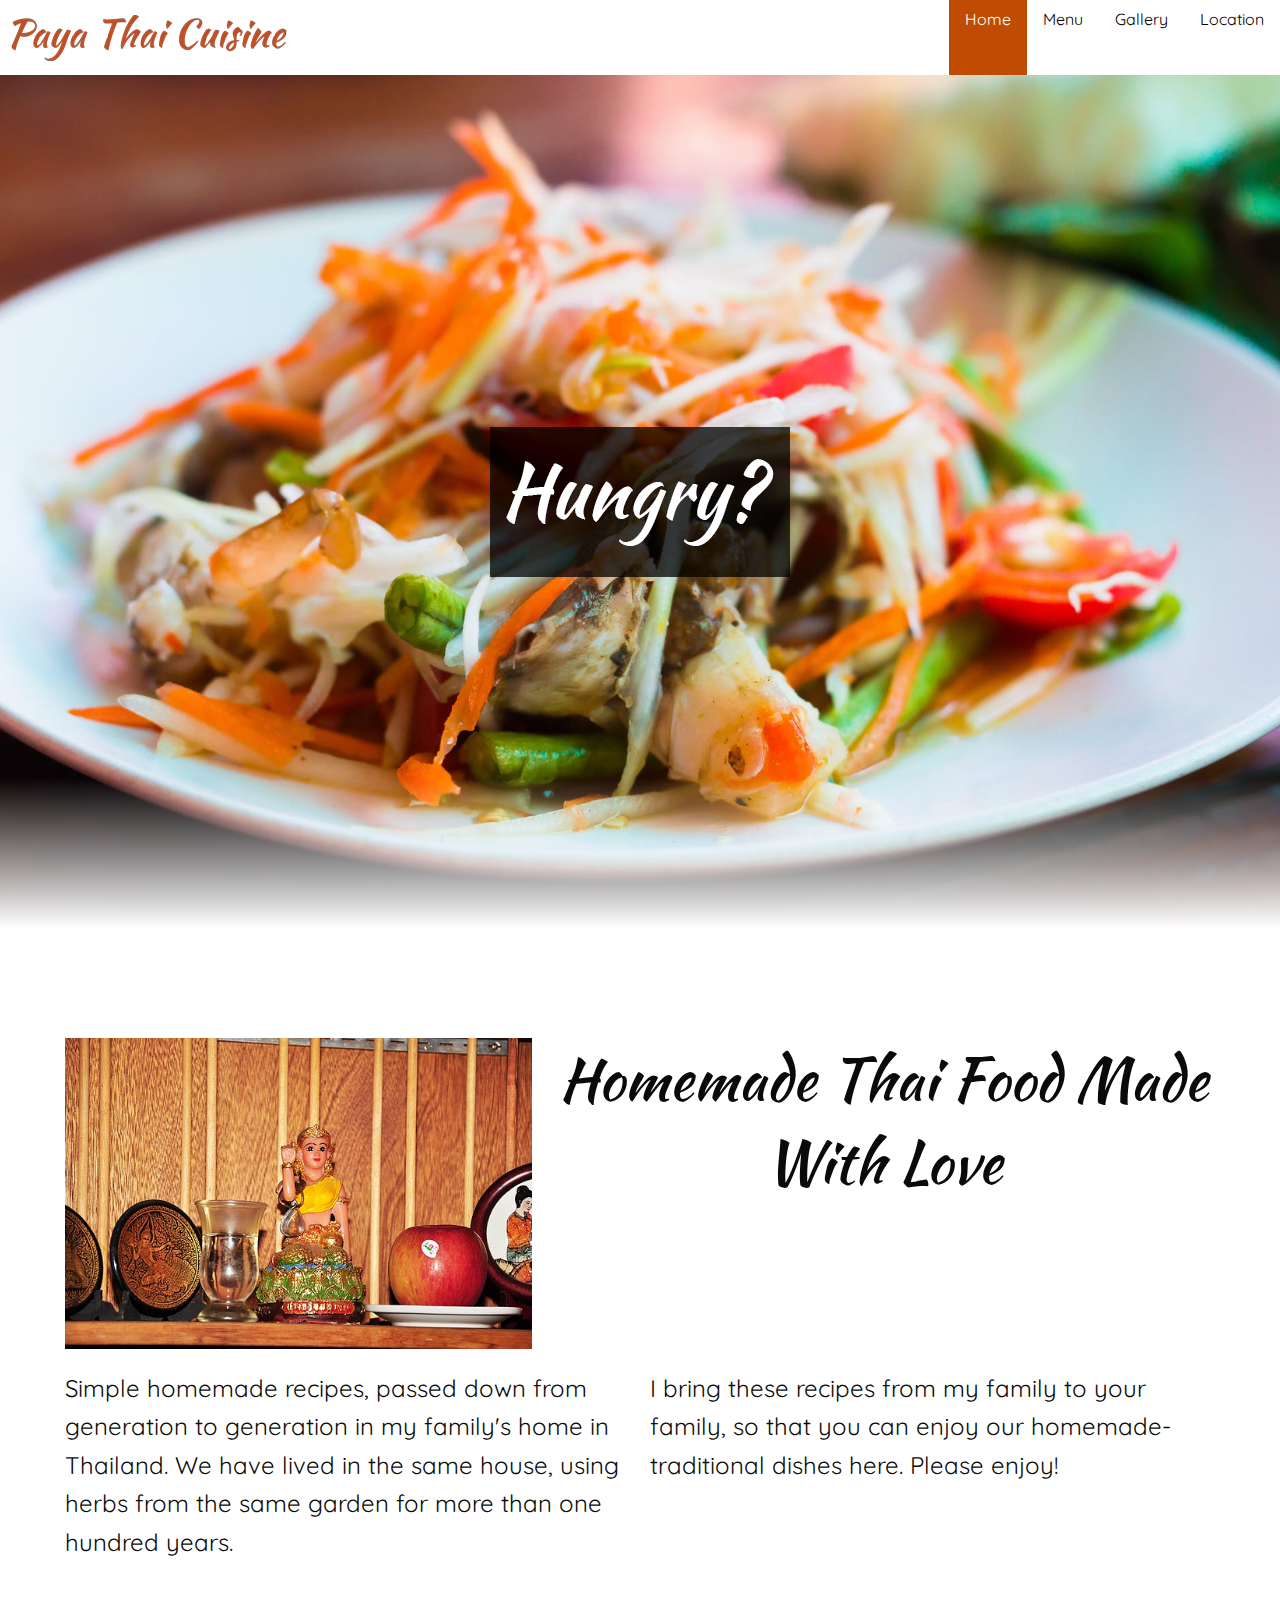
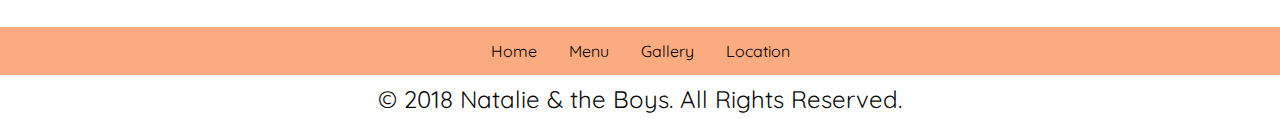
<file: index.html>
<!doctype html>
<html class="no-js" lang="en" dir="ltr">
  <head>
    <meta charset="utf-8">
    <meta http-equiv="x-ua-compatible" content="ie=edge">
    <meta name="viewport" content="width=device-width, initial-scale=1.0">
    <meta name="author" content="Natalie"> <!-- add author name -->
    <link rel="SHORTCUT ICON" href="img/16x16.png"> <!-- add icon -->
    <title>Paya Thai Cuisine</title> <!-- add title -->
    <link rel="stylesheet" href="css/foundation.css">
    <link rel="stylesheet" href="css/app.css">
  </head>

<body id="mainpage"> <!-- Add id for page here-->
  <!-- Start the header section of each page here -->

  <!-- NAV AND HEADER -->
  <header class="grid-x">
    <div class="cell large-6 medium-6 small-12 auto">
      <!-- <img src="img/payathai.png" alt="Paya Thai Logo"> -->
      <img src="img/payaaa2.png" alt="Paya Thai Logo"> <!-- PLACEHOLDER FOR LOGO -->
    </div>
    <nav class="cell large-6 menu align-right">
      <ul class="menu">
        <li class="auto"><a href="index.html" class="current">Home</a></li>
        <li class="auto"><a href="menu.html">Menu</a></li>
        <li class="auto"><a href="gallery.html">Gallery</a></li>
        <li class="auto"><a href="location.html">Location</a></li>
      </ul>
    </nav>
  </header>

  <!-- <header class="grid-x">
    <div class="cell large-12">
    <img src="img/payathai.png" alt="Paya Thai Logo">
  </div>
  </header>

  <section class="grid-x">
    <nav class="cell large-12 menu align-right menu-padding">
      <ul class="menu">
        <li><a href="index.html" class="current">Home</a></li>
        <li><a href="menu.html">Menu</a></li>
        <li><a href="gallery.html">Gallery</a></li>
        <li><a href="location.html">Location</a></li>
      </ul>
    </nav>

  </section> -->


  <!-- Start the content section of each page here -->

<!-- MAIN IMAGE AND TEXT -->
<article class="grid-x">
  <section class="cell container">
    <div class="gradient">
      <!-- <img class="border fluid" src="img/main.jpeg" alt="main food image" > -->

      <img data-interchange="[img/main-small.jpg, small],
                                          [img/main.jpeg, medium],
                                          [img/main.jpeg, large]">

    </div>

      <div class="cell small-12 medium-4 large-3">
        <img src="img/hungry.png" id="hungry" class="centered" alt="Hungry?"
         onmouseover="this.src='img/covered.png'">
        <!-- onmouseout="this.src='img/hungry.png'" -->
      </div>
    </section>
    </article>

<!-- INFO AND H2 -->
<div class="grid-container">
  <section class="grid-x marg">
    <div class="cell large-5 medium-5 small-12 pad">
      <img src="img/placeholder.jpg" alt="a statue">
    </div>

    <div class="cell large-7 medium-7 small-12 pad align-center">
      <h2>Homemade Thai Food Made With Love</h2>
    </div>
  </section>

  <section class="grid-x margbottom">
    <div class="cell large-6 medium-6 small-12 pad">
      <p>Simple homemade recipes, passed down from generation to generation in my family's home in Thailand. We have lived in the same house, using herbs from the same garden for more than one hundred years.</p>
    </div>
    <div class="cell large-6 medium-6 small-12 pad">
      <p>I bring these recipes from my family to your family, so that you can enjoy our homemade-traditional dishes here.
      Please enjoy!</p>
    </div>
  </section>
</div>

<!-- Start the footer section of each page here -->

<footer>
  <nav class="cell footercontainer large-12">
    <ul class="menu align-center menu-padding">
      <li><a href="index.html">Home</a></li>
      <li><a href="menu.html">Menu</a></li>
      <li><a href="gallery.html">Gallery</a></li>
      <li><a href="location.html">Location</a></li>
    </ul>
  </nav>
  <p class="menu align-center">&copy; 2018 Natalie & the Boys.  All Rights Reserved.</p>
</footer>

    <script src="js/vendor/jquery.js"></script>
    <script src="js/vendor/what-input.js"></script>
    <script src="js/vendor/foundation.js"></script>
    <script src="js/app.js"></script>
  </body>
</html>
</file>
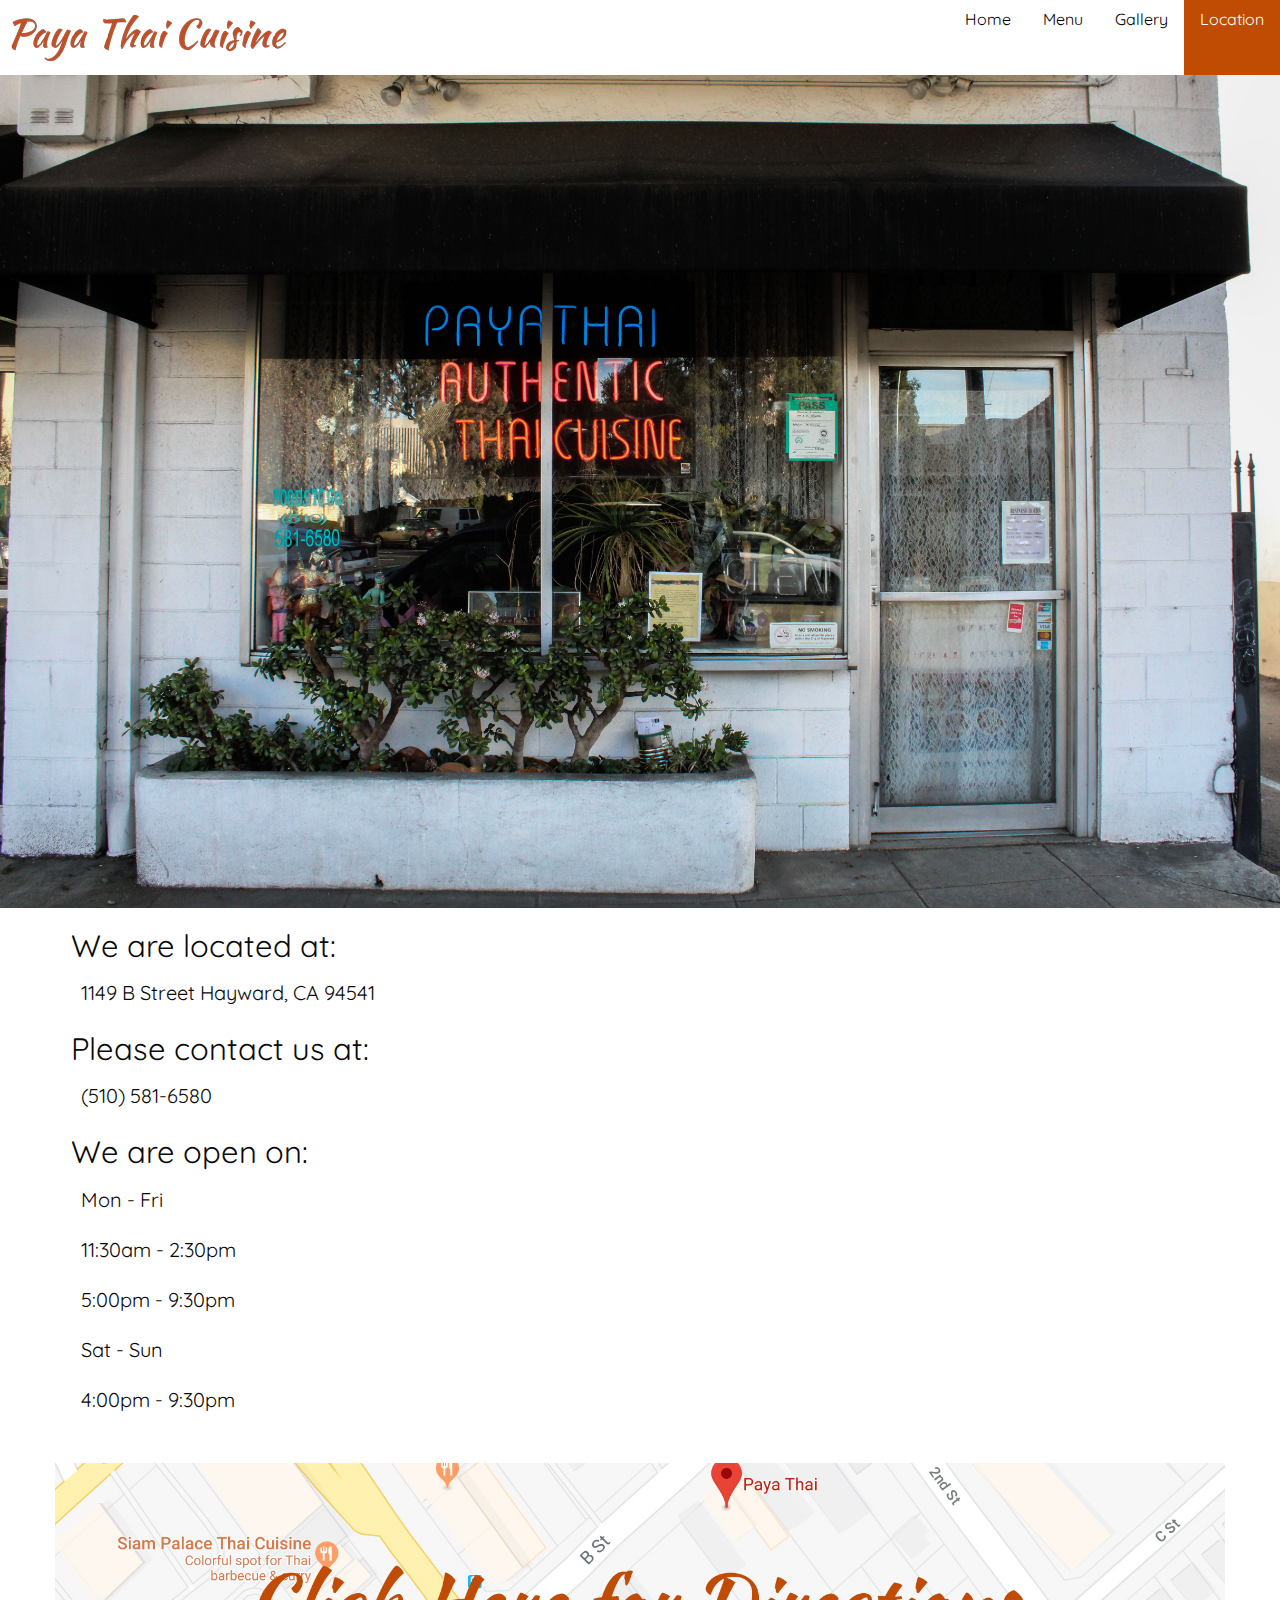
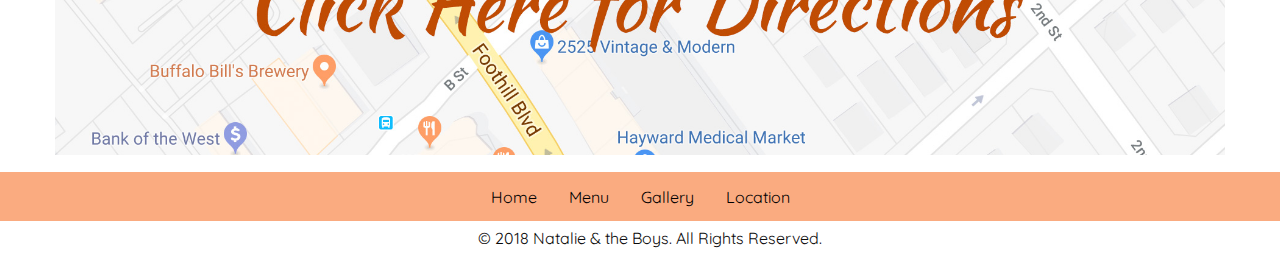
<file: location.html>
<!doctype html>
<html class="no-js" lang="en" dir="ltr">
  <head>
    <meta charset="utf-8">
    <meta http-equiv="x-ua-compatible" content="ie=edge">
    <meta name="viewport" content="width=device-width, initial-scale=1.0">
    <meta name="author" content="phillip"> <!-- add author name -->
    <link rel="SHORTCUT ICON" href="img/16x16.png"> <!-- add icon -->
    <title>Paya Thai Cuisine</title> <!-- add title -->
    <link rel="stylesheet" href="css/foundation.css">
    <link rel="stylesheet" href="css/app.css">
    <!-- <link rel="stylesheet" href="css/location.css"> -->


  </head>

  <body id="location"> <!-- Add id for page here-->
    <!-- Start the header section of each page here -->

    <header class="grid-x">
      <div class="cell large-6 medium-6 small-12 auto">
        <img src="img/payaaa2.png" alt="Paya Thai Logo">
      </div>
      <nav class="cell large-6 menu align-right">
        <ul class="menu">
          <li><a href="index.html">Home</a></li>
          <li><a href="menu.html">Menu</a></li>
          <li><a href="gallery.html">Gallery</a></li>
          <li><a href="location.html" class="current">Location</a></li>
        </ul>
      </nav>
    </header>


          <div class="cell medium-8 large-6" >
            <img src="img/payathail2.jpg" class="full" alt="picture of restaurant">
          </div>
      <div class="grid-container">
        <div class="grid-x grid-padding-x grid-padding-y">
          <div class="cell medium-6 large-4">
            <!-- <img src="https://placeimg.com/300/300/nature"> -->

              <h3>We are located at:</h3>
              <p>
              1149 B Street
              Hayward, CA 94541</p>
              <h3>Please contact us at:</h3>
              <p>(510) 581-6580</p>
              <h3>We are open on:</h3>
              <p>Mon - Fri</p>
              <p>11:30am -  2:30pm</p>
              <p>5:00pm -  9:30pm</p>
              <p>Sat - Sun</p>
              <p>4:00pm -  9:30pm</p>

          </div>
          <div class="cell medium-12 align-center large-12">
              <a href="https://www.google.com/maps/place/Paya+Thai/@37.6743315,-122.081946,17z/data=!4m5!3m4!1s0x808f93d9db49f0c9:0x5a6ad1d24eca75a6!8m2!3d37.6745938!4d-122.0798577"><img src="img/location-large2.png" alt="location of payathai"></a>
              <!-- <p class="hook">Test</p> -->
              <!-- <div class="catch cell">
                <div id="directions" class="centered">Directions. <br> Click Here. </div>
              </div> -->
          </div>
        </div>
      </div>
      <!-- Footer starts here -->
      <footer>
        <nav class="cell footercontainer large-12">
          <ul class="menu align-center menu-padding">
            <li><a href="index.html">Home</a></li>
            <li><a href="menu.html">Menu</a></li>
            <li><a href="gallery.html">Gallery</a></li>
            <li><a href="location.html">Location</a></li>
          </ul>
        </nav>
        <h4 class="cell align-center">&copy; 2018 Natalie & the Boys.  All Rights Reserved.</h4>
      </footer>
      <!-- <footer>
        <footer class="grid-x grid-padding-x grid-margin-x">
          <p class="cell">&copy; 2018 by Natalie & the Boys.  All Rights Reserved.</p>
        </footer>
      </footer> -->
      <!-- Footer ends here -->
    <script src="js/vendor/jquery.js"></script>
    <script src="js/vendor/what-input.js"></script>
    <script src="js/vendor/foundation.js"></script>
    <script src="js/app.js"></script>
  </body>
</html>
</file>
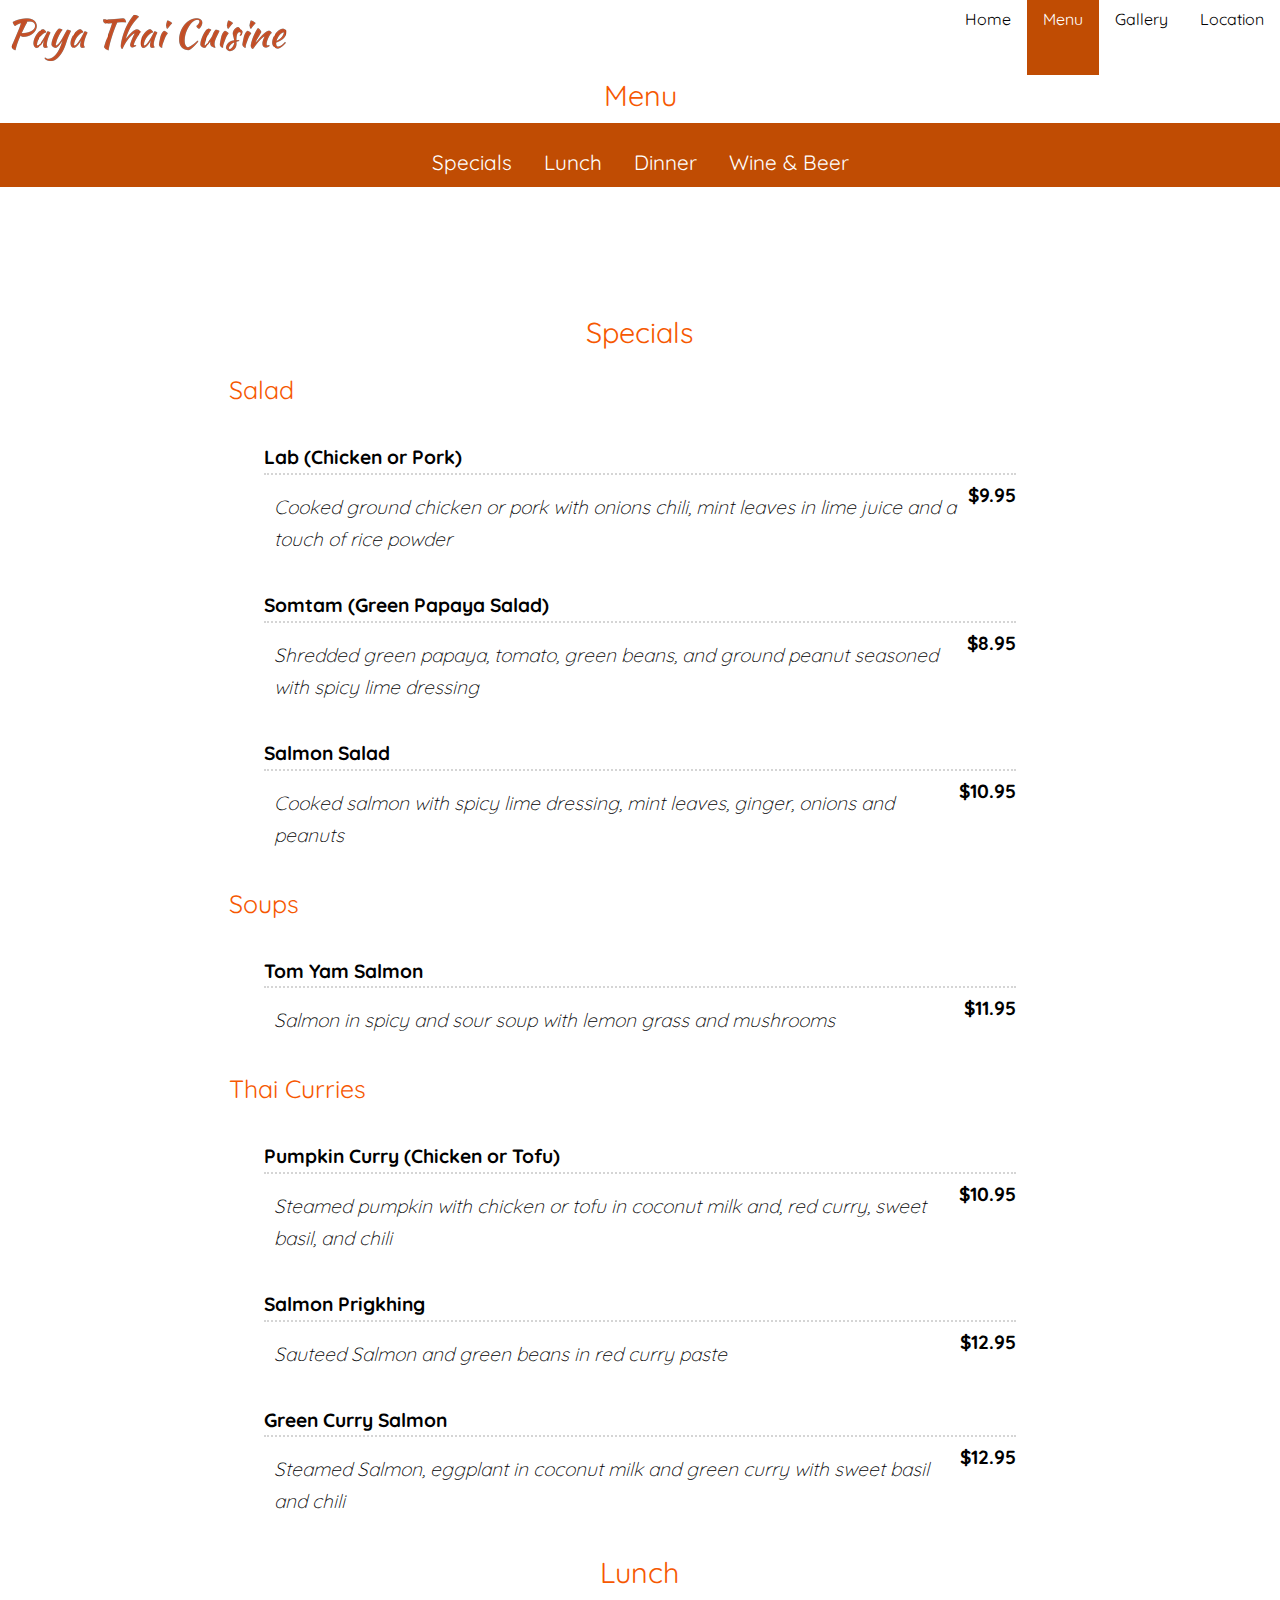
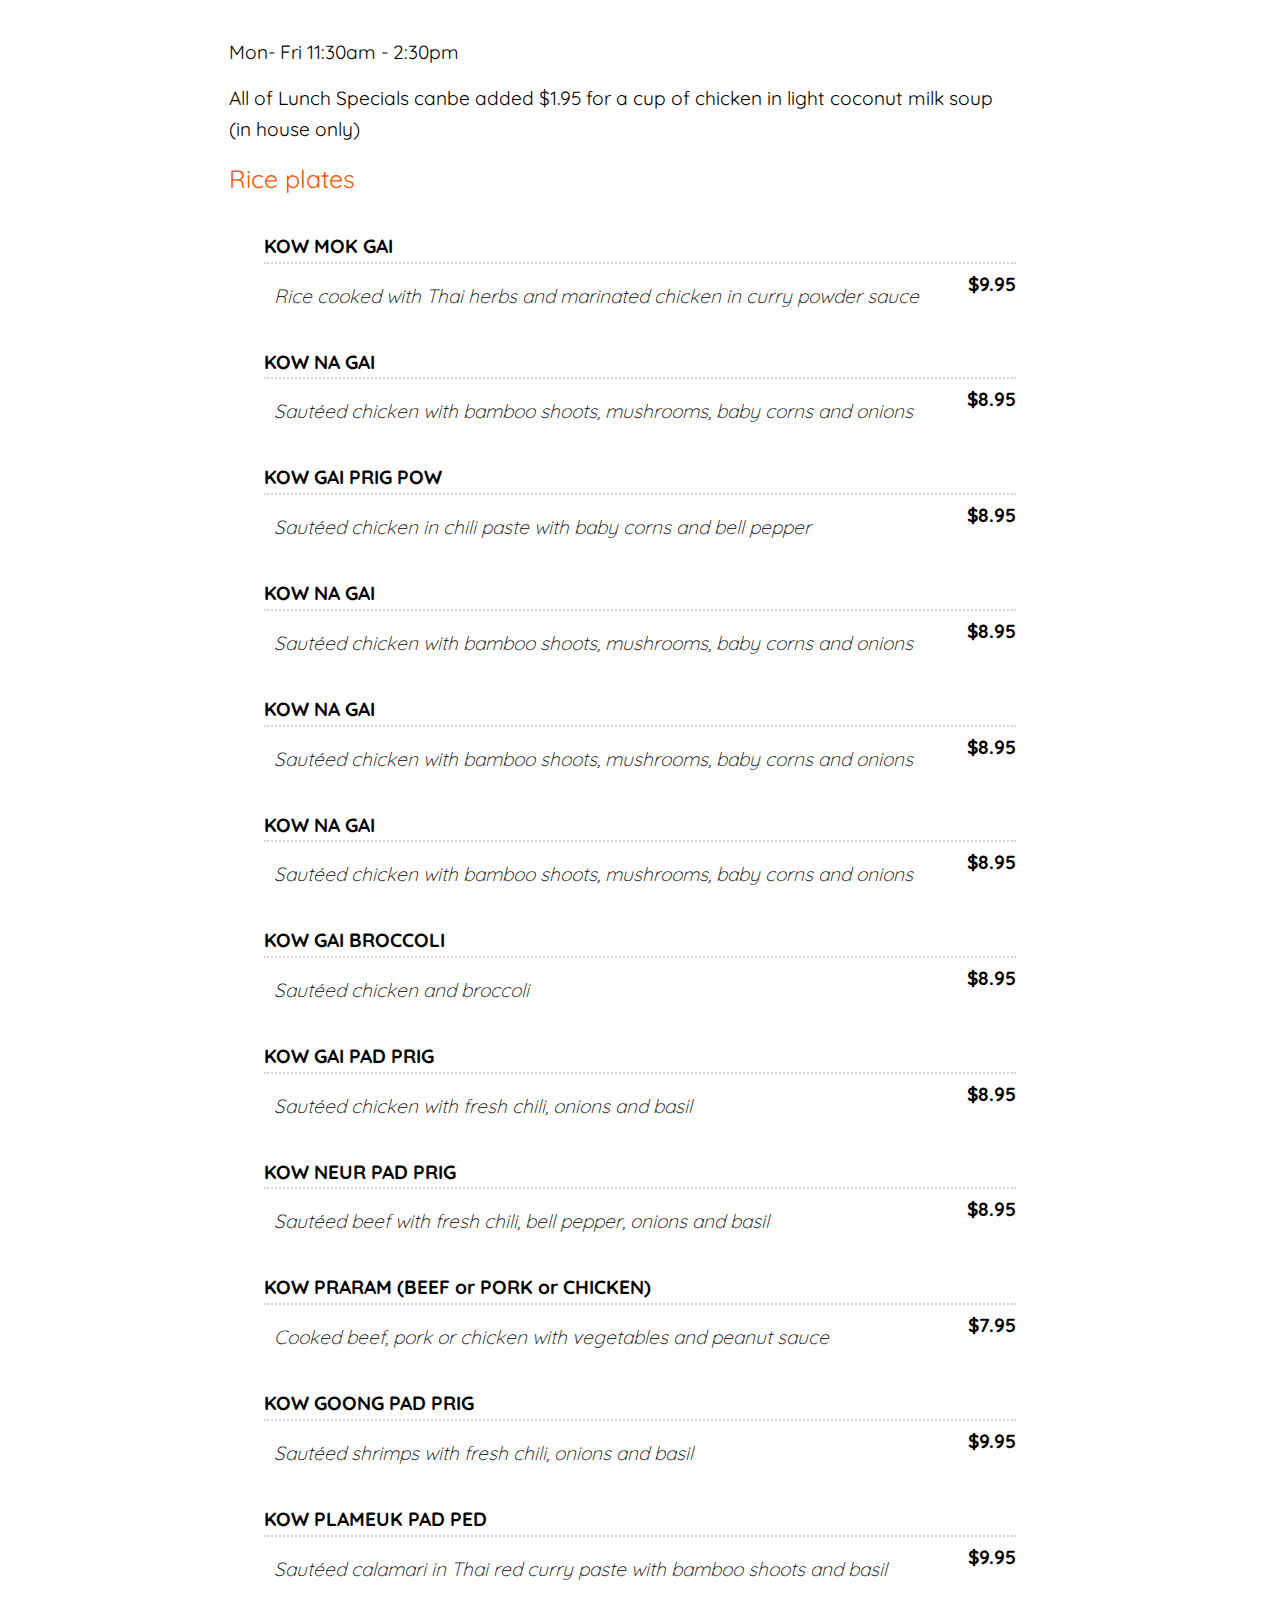
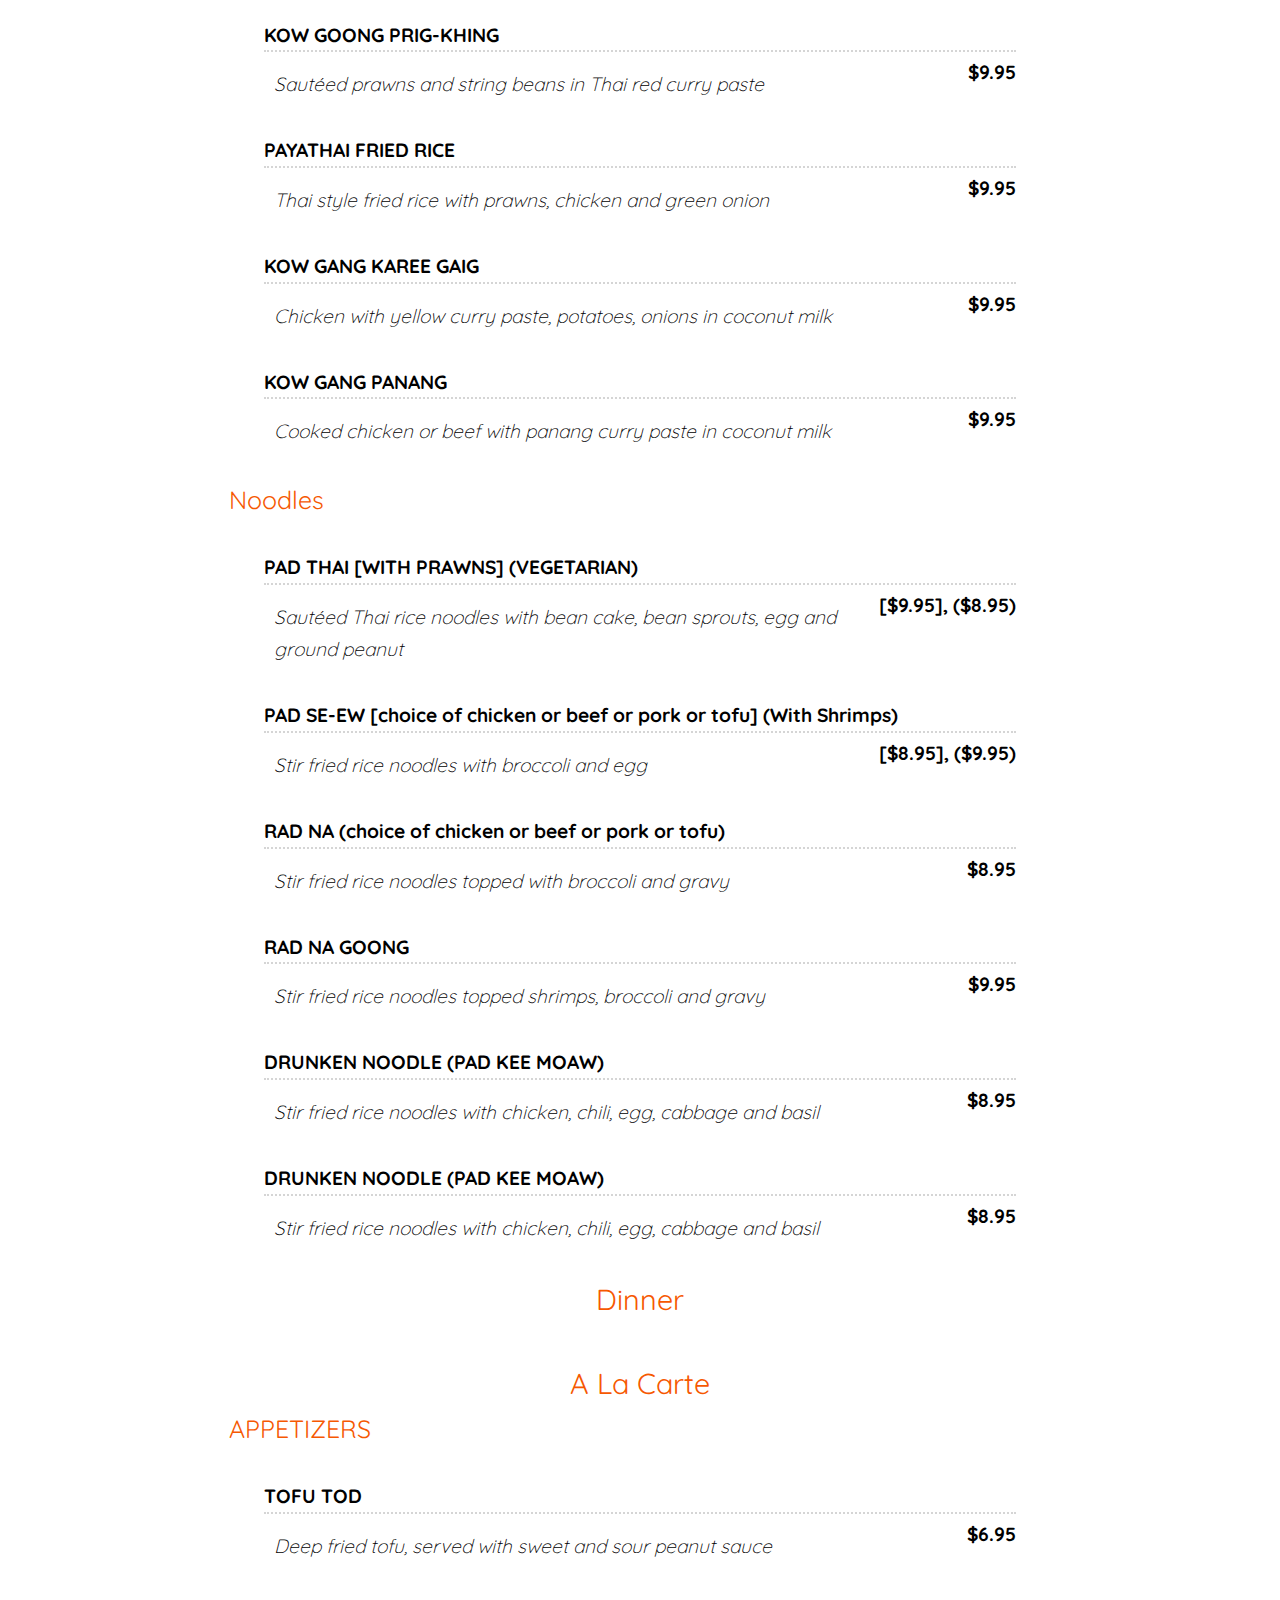
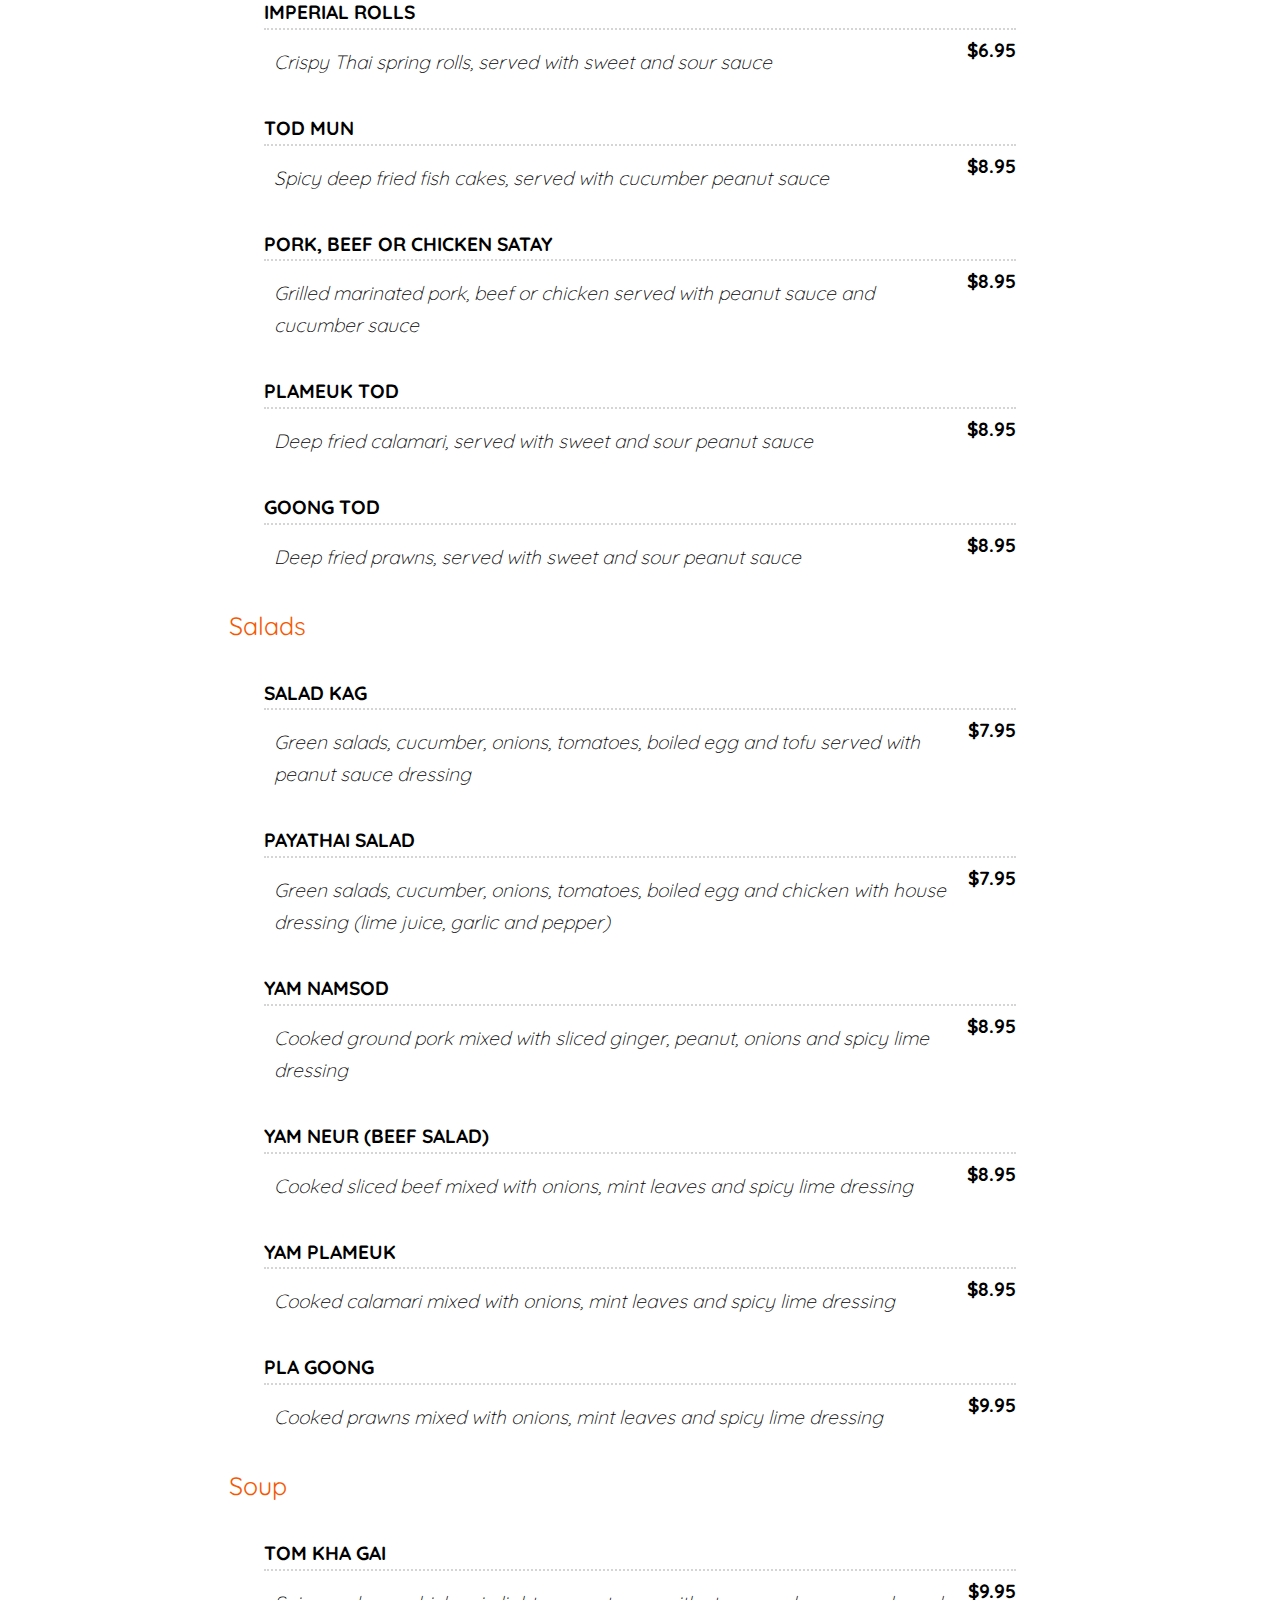
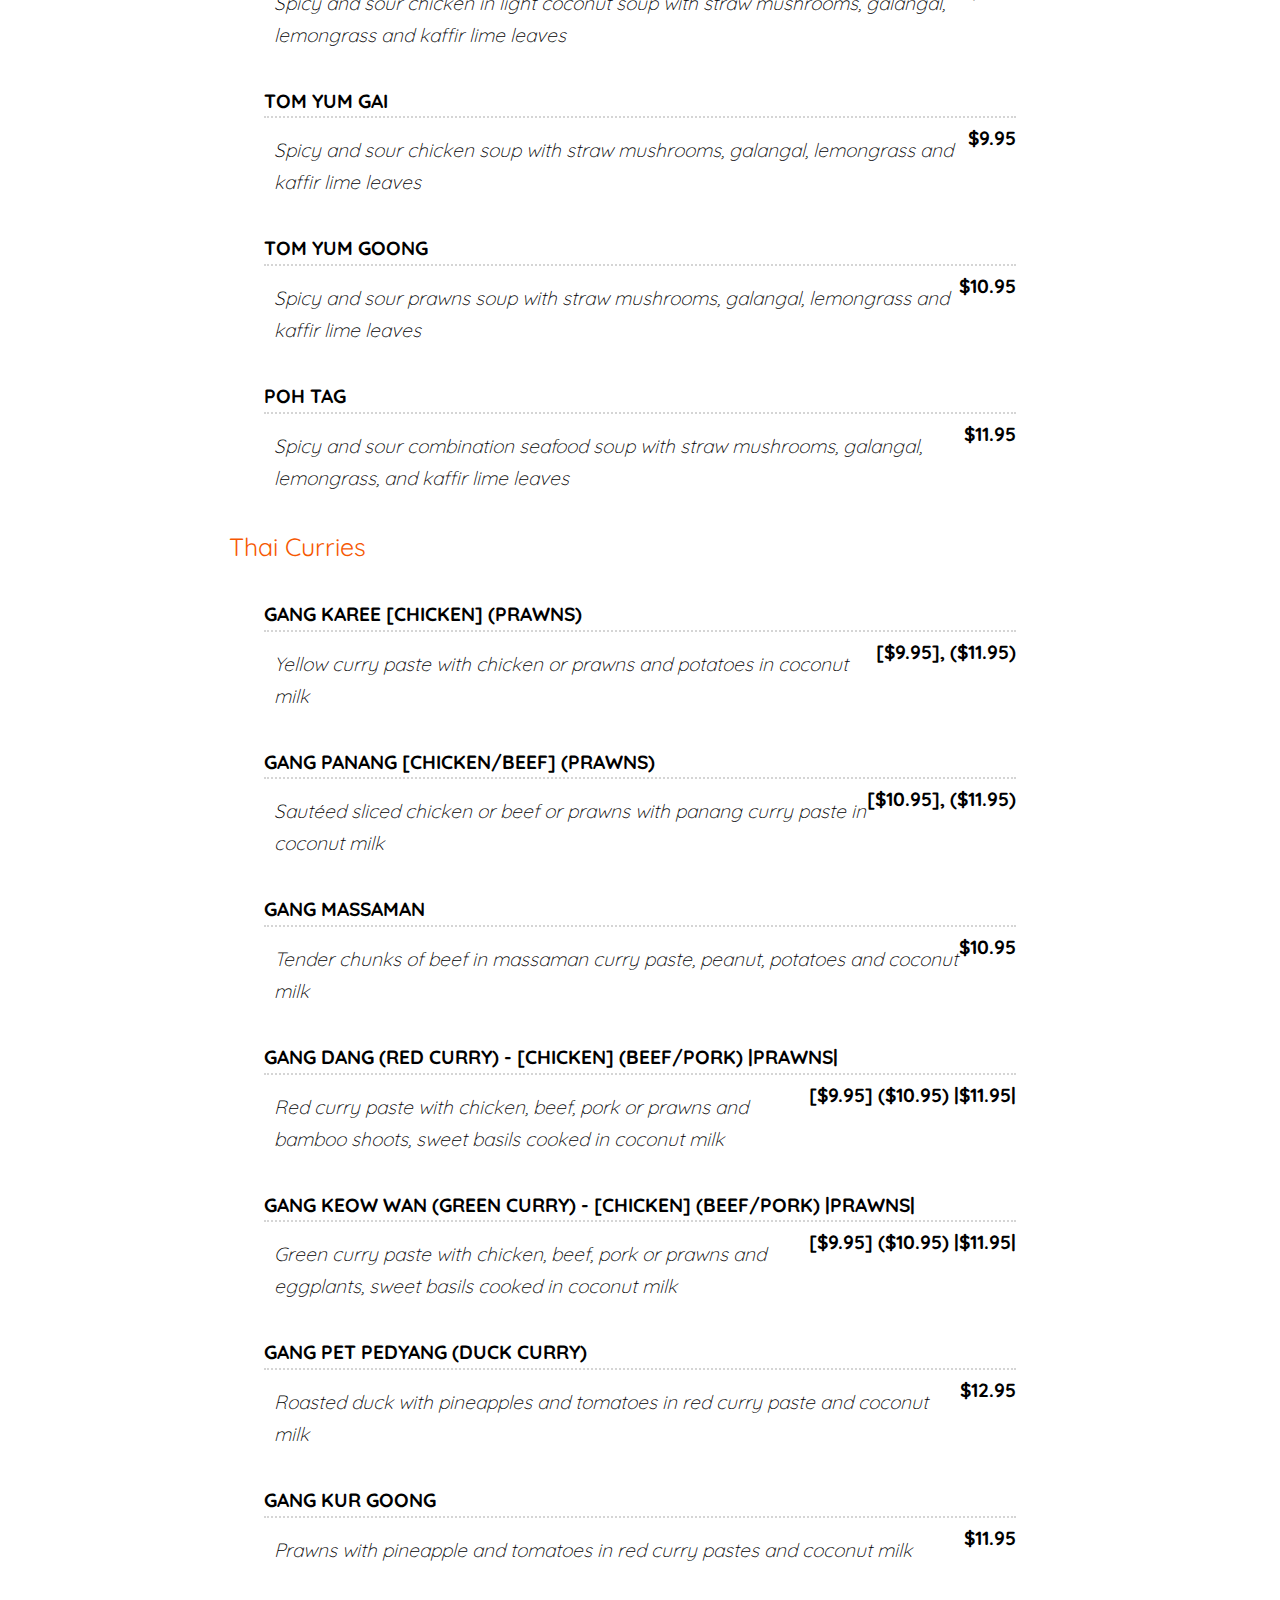
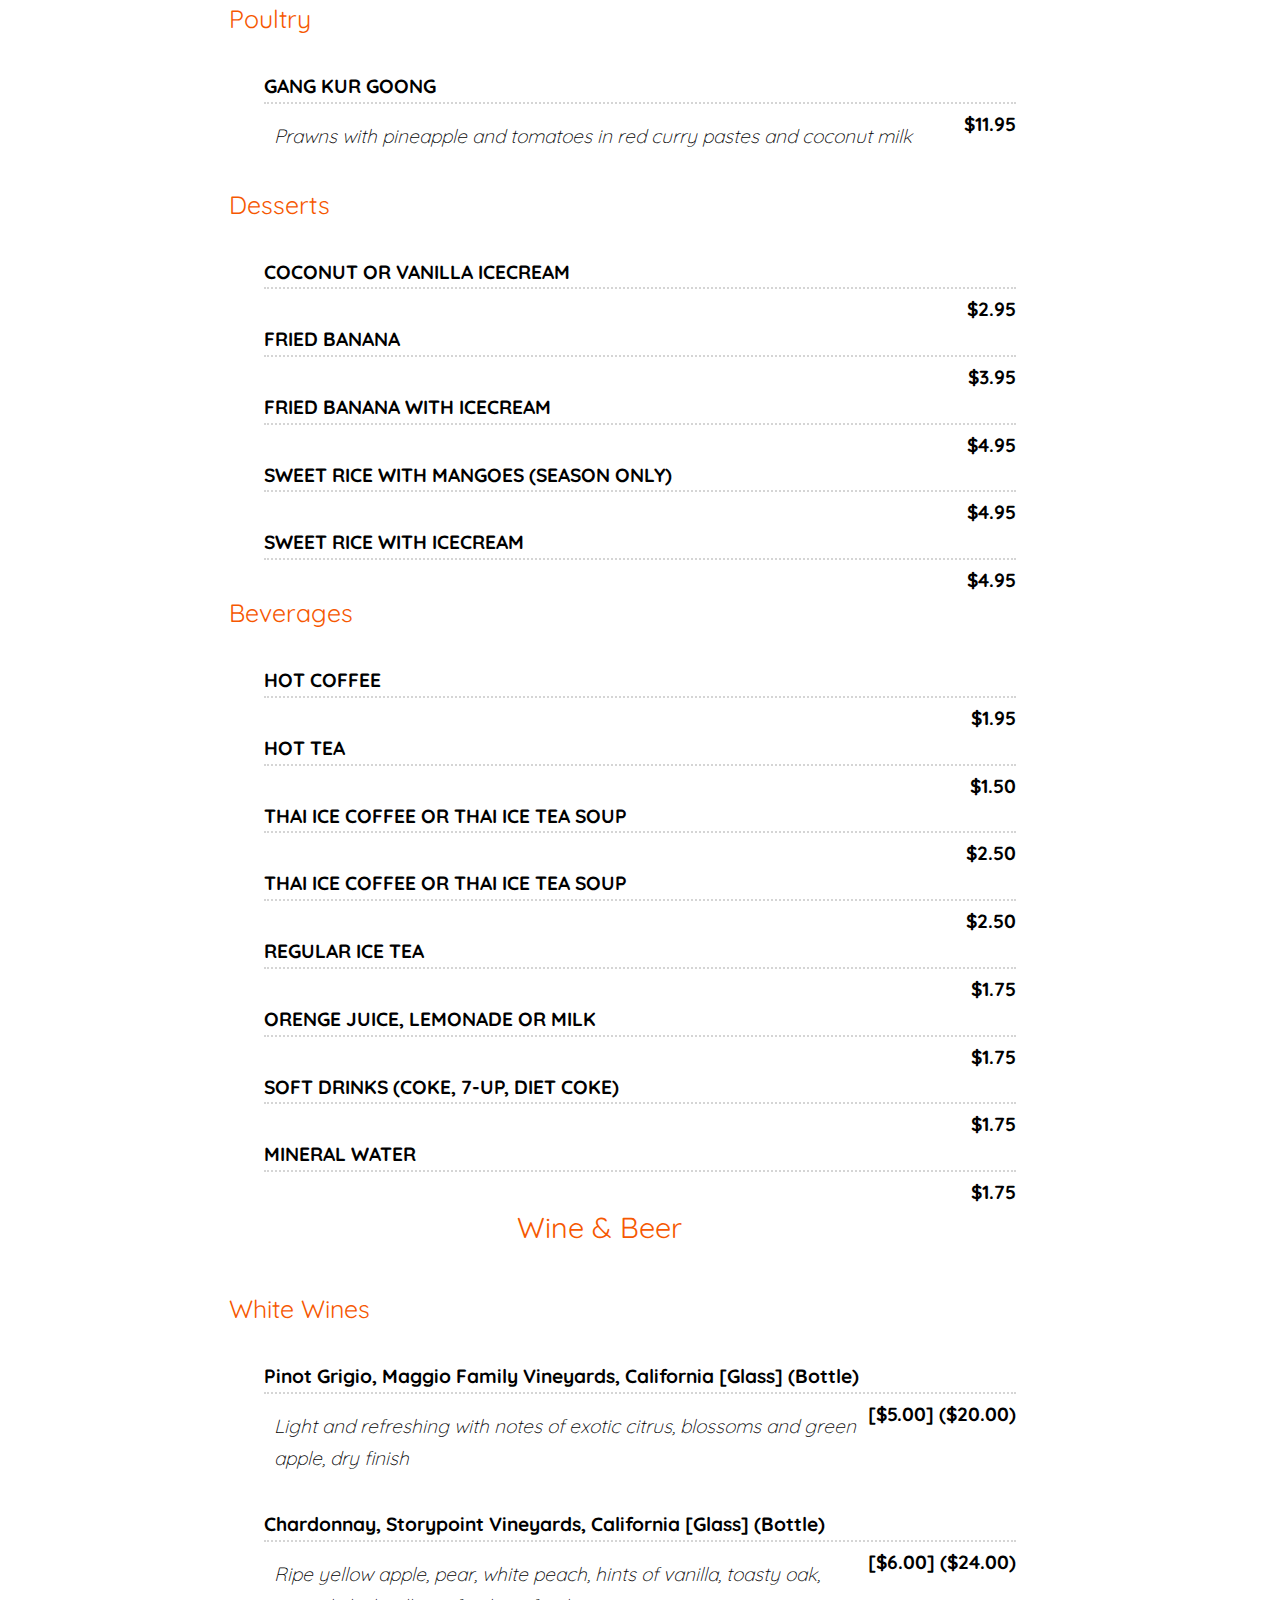
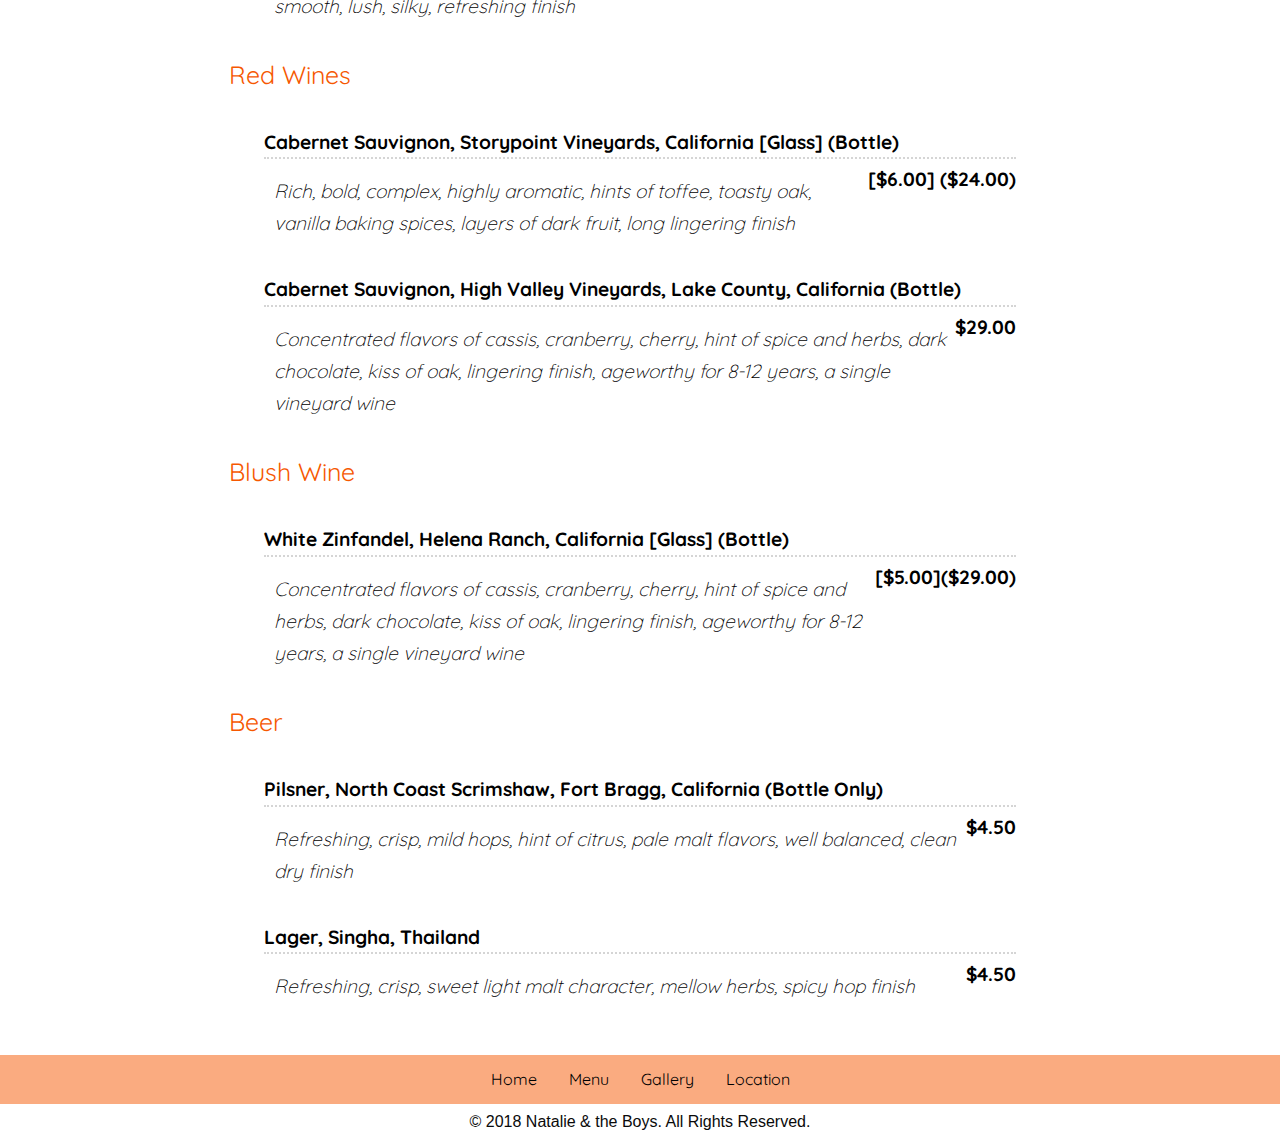
<file: menu.html>
<!doctype html>
<html class="no-js" lang="en" dir="ltr">
  <head>
    <meta charset="utf-8">
    <meta http-equiv="x-ua-compatible" content="ie=edge">
    <meta name="viewport" content="width=device-width, initial-scale=1.0">
    <meta name="author" content="Jeric"> <!-- add author name -->
    <link rel="SHORTCUT ICON" href="img/16x16.png"> <!-- add icon -->
    <title>Menu - Paya Thai</title> <!-- add title -->
    <link rel="stylesheet" href="css/foundation.css">
    <link rel="stylesheet" href="css/app.css">
    <!-- <link rel="stylesheet" href="css/menu.css"> -->
  </head>

<body id="menupage"> <!-- Add id for page here-->
  <!-- Start the header section of each page here -->

  <!-- NAV AND HEADER -->
  <header class="grid-x">
    <div class="cell large-6 medium-6 small-12 auto">
      <img src="img/payaaa2.png" alt="Paya Thai Logo">
    </div>
    <nav class="cell large-6 menu align-right">
      <ul class="menu">
        <li><a href="index.html">Home</a></li>
        <li><a href="menu.html" class="current">Menu</a></li>
        <li><a href="gallery.html">Gallery</a></li>
        <li><a href="location.html">Location</a></li>
      </ul>
    </nav>
  </header>
<!-- end of header -->
<article class="grid container">
  <section class="grid x">
    <h3 class="large-6 cell">Menu</h3>
    <nav id="navbar" class="cell auto">
      <ul class="menu align-center menu-padding">
        <li><a href="#specials">Specials</a></li>
        <li><a href="#lunch">Lunch</a></li>
        <li><a href="#dinner">Dinner</a></li>
        <li><a href="#beer">Wine & Beer</a></li>
      </ul>
    </nav>
  </section>
  <br>
  <section class="grid container">
    <div class="grid-x">
    <div id="content" class="large-8 large-offset-2 cell">
      <h3 id="specials" class="menu-section-title">Specials</h3>
      <h4>Salad</h4>
			<!-- Item starts -->
			<div class="menu-item">
				<p class="menu-item-name">Lab (Chicken or Pork)</p>
				<p class="menu-item-price">
					$9.95
				</p>
				<p class="menu-item-description">
          Cooked ground chicken or pork with onions chili, mint leaves in lime juice and a touch of rice powder
				</p>
			</div>
			<!-- Item ends -->
      <!-- Item starts -->
			<div class="menu-item">
				<p class="menu-item-name">
          Somtam (Green Papaya Salad)
				</p>
				<p class="menu-item-price">
					$8.95
				</p>
				<p class="menu-item-description">
          Shredded green papaya, tomato, green beans, and ground peanut seasoned with spicy lime dressing
				</p>
			</div>
			<!-- Item ends -->
      <div class="menu-item">
				<p class="menu-item-name">
          Salmon Salad
				</p>
				<p class="menu-item-price">
					$10.95
				</p>
				<p class="menu-item-description">
          Cooked salmon with spicy lime dressing, mint leaves, ginger, onions and peanuts
				</p>
			</div>
			<!-- Item ends -->

      <h4>Soups</h4>
			<!-- Item starts -->
			<div class="menu-item">
				<p class="menu-item-name">Tom Yam Salmon</p>
				<p class="menu-item-price">
					$11.95
				</p>
				<p class="menu-item-description">
          Salmon in spicy and sour soup with lemon grass and mushrooms
				</p>
			</div>
			<!-- Item ends -->
      <h4>Thai Curries</h4>
      <!-- Item starts -->
			<div class="menu-item">
				<p class="menu-item-name">Pumpkin Curry (Chicken or Tofu)</p>
				<p class="menu-item-price">$10.95</p>
				<p class="menu-item-description">
          Steamed pumpkin with chicken or tofu in coconut milk and, red curry, sweet basil, and chili</p>
			</div>
			<!-- Item ends -->
      <div class="menu-item">
				<p class="menu-item-name">Salmon Prigkhing</p>
				<p class="menu-item-price">$12.95</p>
				<p class="menu-item-description">Sauteed Salmon and green beans in red curry paste</p>
			</div>
			<!-- Item ends -->
      <!-- Item ends -->
      <div class="menu-item">
        <p class="menu-item-name">Green Curry Salmon</p>
        <p class="menu-item-price">$12.95</p>
        <p class="menu-item-description">Steamed Salmon, eggplant in coconut milk and green curry with sweet basil and chili</p>
      </div>
      <!-- Item ends -->
      <h3 id="lunch" class="menu-section-title">Lunch</h3>
      <br>
      <p>Mon- Fri 11:30am - 2:30pm</p>
      <p>All of Lunch Specials canbe added $1.95 for a cup of chicken in light coconut milk soup <br>(in house only)</p>
      <h4>Rice plates</h4>
			<!-- Item starts -->
			<div class="menu-item">
				<p class="menu-item-name">KOW MOK GAI </p>
				<p class="menu-item-price">$9.95</p>
				<p class="menu-item-description">Rice cooked with Thai herbs and marinated chicken in curry powder sauce</p>
			</div>
			<!-- Item ends -->
      <!-- Item starts -->
			<div class="menu-item">
				<p class="menu-item-name">KOW NA GAI </p>
				<p class="menu-item-price">$8.95</p>
				<p class="menu-item-description">Sautéed chicken with bamboo shoots, mushrooms, baby corns and onions</p>
			</div>
			<!-- Item ends -->
      <!-- Item starts -->
      <div class="menu-item">
        <p class="menu-item-name">KOW GAI PRIG POW</p>
        <p class="menu-item-price">$8.95</p>
        <p class="menu-item-description">Sautéed chicken in chili paste with baby corns and bell pepper</p>
      </div>
      <!-- Item ends -->
      <!-- Item starts -->
      <div class="menu-item">
        <p class="menu-item-name">KOW NA GAI </p>
        <p class="menu-item-price">$8.95</p>
        <p class="menu-item-description">Sautéed chicken with bamboo shoots, mushrooms, baby corns and onions</p>
      </div>
      <!-- Item ends -->
      <!-- Item starts -->
      <div class="menu-item">
        <p class="menu-item-name">KOW NA GAI </p>
        <p class="menu-item-price">$8.95</p>
        <p class="menu-item-description">Sautéed chicken with bamboo shoots, mushrooms, baby corns and onions</p>
      </div>
      <!-- Item ends -->
      <!-- Item starts -->
      <div class="menu-item">
        <p class="menu-item-name">KOW NA GAI </p>
        <p class="menu-item-price">$8.95</p>
        <p class="menu-item-description">Sautéed chicken with bamboo shoots, mushrooms, baby corns and onions</p>
      </div>
      <!-- Item ends -->
      <!-- Item starts -->
      <div class="menu-item">
        <p class="menu-item-name">KOW GAI BROCCOLI </p>
        <p class="menu-item-price">$8.95</p>
        <p class="menu-item-description">Sautéed chicken and broccoli</p>
      </div>
      <!-- Item ends -->
      <!-- Item starts -->
      <div class="menu-item">
        <p class="menu-item-name">KOW GAI PAD PRIG </p>
        <p class="menu-item-price">$8.95</p>
        <p class="menu-item-description">Sautéed chicken with fresh chili, onions and basil</p>
      </div>
      <!-- Item ends -->
      <!-- Item starts -->
      <div class="menu-item">
        <p class="menu-item-name">KOW NEUR PAD PRIG </p>
        <p class="menu-item-price">$8.95</p>
        <p class="menu-item-description">Sautéed beef with fresh chili, bell pepper, onions and basil</p>
      </div>
      <!-- Item ends -->
      <!-- Item starts -->
      <div class="menu-item">
        <p class="menu-item-name">KOW PRARAM  (BEEF or PORK or CHICKEN)  </p>
        <p class="menu-item-price">$7.95</p>
        <p class="menu-item-description">Cooked beef, pork or chicken with vegetables and peanut sauce</p>
      </div>
      <!-- Item ends -->
      <!-- Item starts -->
      <div class="menu-item">
        <p class="menu-item-name">KOW GOONG PAD PRIG </p>
        <p class="menu-item-price">$9.95</p>
        <p class="menu-item-description">Sautéed shrimps with fresh chili, onions and basil</p>
      </div>
      <!-- Item ends -->
      <!-- Item starts -->
      <div class="menu-item">
        <p class="menu-item-name">KOW PLAMEUK PAD PED</p>
        <p class="menu-item-price">$9.95</p>
        <p class="menu-item-description">Sautéed calamari in Thai red curry paste with bamboo shoots and basil</p>
      </div>
      <!-- Item ends -->
      <!-- Item starts -->
      <div class="menu-item">
        <p class="menu-item-name">KOW GOONG PRIG-KHING</p>
        <p class="menu-item-price">$9.95</p>
        <p class="menu-item-description">Sautéed prawns and string beans in Thai red curry paste</p>
      </div>
      <!-- Item ends -->
      <!-- Item starts -->
      <div class="menu-item">
        <p class="menu-item-name">PAYATHAI FRIED RICE</p>
        <p class="menu-item-price">$9.95</p>
        <p class="menu-item-description">Thai style fried rice with prawns, chicken and green onion</p>
      </div>
      <!-- Item ends -->
      <!-- Item starts -->
      <div class="menu-item">
        <p class="menu-item-name">KOW GANG KAREE GAIG</p>
        <p class="menu-item-price">$9.95</p>
        <p class="menu-item-description">Chicken with yellow curry paste, potatoes, onions in coconut milk</p>
      </div>
      <!-- Item ends -->
      <!-- Item starts -->
      <div class="menu-item">
        <p class="menu-item-name">KOW GANG PANANG</p>
        <p class="menu-item-price">$9.95</p>
        <p class="menu-item-description">Cooked chicken or beef with panang curry paste in coconut milk</p>
      </div>
      <!-- Item ends -->
      <h4>Noodles</h4>
      <!-- Item starts -->
      <div class="menu-item">
        <p class="menu-item-name">PAD THAI [WITH PRAWNS] (VEGETARIAN)</p>
        <p class="menu-item-price">[$9.95], ($8.95)</p>
        <p class="menu-item-description">Sautéed Thai rice noodles with bean cake, bean sprouts, egg and ground peanut</p>
      </div>
      <!-- Item ends -->
      <!-- Item starts -->
      <div class="menu-item">
        <p class="menu-item-name">PAD SE-EW [choice of chicken or beef or pork or tofu] (With Shrimps)</p>
        <p class="menu-item-price">[$8.95], ($9.95)</p>
        <p class="menu-item-description">Stir fried rice noodles with broccoli and egg</p>
      </div>
      <!-- Item starts -->
      <div class="menu-item">
        <p class="menu-item-name">RAD NA (choice of chicken or beef or pork or tofu)</p>
        <p class="menu-item-price">$8.95</p>
        <p class="menu-item-description">Stir fried rice noodles topped with broccoli and gravy</p>
      </div>
      <!-- Item ends -->
      <!-- Item starts -->
      <div class="menu-item">
        <p class="menu-item-name">RAD NA GOONG</p>
        <p class="menu-item-price">$9.95</p>
        <p class="menu-item-description">Stir fried rice noodles topped shrimps, broccoli and gravy</p>
      </div>
      <!-- Item ends -->
      <!-- Item starts -->
      <div class="menu-item">
        <p class="menu-item-name">DRUNKEN NOODLE (PAD KEE MOAW)</p>
        <p class="menu-item-price">$8.95</p>
        <p class="menu-item-description">Stir fried rice noodles with chicken, chili, egg, cabbage and basil</p>
      </div>
      <!-- Item ends -->
      <!-- Item starts -->
      <div class="menu-item">
        <p class="menu-item-name">DRUNKEN NOODLE (PAD KEE MOAW)</p>
        <p class="menu-item-price">$8.95</p>
        <p class="menu-item-description">Stir fried rice noodles with chicken, chili, egg, cabbage and basil</p>
      </div>
      <!-- Item ends -->
      <h3 id="dinner" class="menu-section-title">Dinner</h3>
      <br>
      <h3>A La Carte</h3>
      <h4>APPETIZERS</h4>
      <!-- Item starts -->
      <div class="menu-item">
        <p class="menu-item-name">TOFU TOD</p>
        <p class="menu-item-price">$6.95</p>
        <p class="menu-item-description">Deep fried tofu, served with sweet and sour peanut sauce</p>
      </div>
      <!-- Item ends -->
      <!-- Item starts -->
      <div class="menu-item">
        <p class="menu-item-name">IMPERIAL ROLLS</p>
        <p class="menu-item-price">$6.95</p>
        <p class="menu-item-description">Crispy Thai spring rolls, served with sweet and sour sauce</p>
      </div>
      <!-- Item ends -->
      <!-- Item starts -->
      <div class="menu-item">
        <p class="menu-item-name">TOD MUN </p>
        <p class="menu-item-price">$8.95</p>
        <p class="menu-item-description">Spicy deep fried fish cakes, served with cucumber peanut sauce</p>
      </div>
      <!-- Item ends -->
      <!-- Item starts -->
      <div class="menu-item">
        <p class="menu-item-name">PORK, BEEF OR CHICKEN SATAY</p>
        <p class="menu-item-price">$8.95</p>
        <p class="menu-item-description">Grilled marinated pork, beef or chicken served with peanut sauce and cucumber sauce</p>
      </div>
      <!-- Item ends -->
      <!-- Item starts -->
      <div class="menu-item">
        <p class="menu-item-name">PLAMEUK TOD </p>
        <p class="menu-item-price">$8.95</p>
        <p class="menu-item-description">Deep fried calamari, served with sweet and sour peanut sauce</p>
      </div>
      <!-- Item ends -->
      <!-- Item starts -->
      <div class="menu-item">
        <p class="menu-item-name">GOONG TOD</p>
        <p class="menu-item-price">$8.95</p>
        <p class="menu-item-description">Deep fried prawns, served with sweet and sour peanut sauce</p>
      </div>
      <!-- Item ends -->
      <h4>Salads</h4>
      <!-- Item starts -->
      <div class="menu-item">
        <p class="menu-item-name">SALAD KAG</p>
        <p class="menu-item-price">$7.95</p>
        <p class="menu-item-description">Green salads, cucumber, onions, tomatoes, boiled egg and tofu served with
peanut sauce dressing</p>
      </div>
      <!-- Item ends -->
      <!-- Item starts -->
      <div class="menu-item">
        <p class="menu-item-name">PAYATHAI SALAD </p>
        <p class="menu-item-price">$7.95</p>
        <p class="menu-item-description">Green salads, cucumber, onions, tomatoes, boiled egg and chicken with
house dressing (lime juice, garlic and pepper)</p>
      </div>
      <!-- Item ends -->
      <!-- Item starts -->
      <div class="menu-item">
        <p class="menu-item-name">YAM NAMSOD</p>
        <p class="menu-item-price">$8.95</p>
        <p class="menu-item-description">Cooked ground pork mixed with sliced ginger, peanut, onions and spicy lime dressing</p>
      </div>
      <!-- Item ends -->
      <!-- Item starts -->
      <div class="menu-item">
        <p class="menu-item-name">YAM NEUR (BEEF SALAD)</p>
        <p class="menu-item-price">$8.95</p>
        <p class="menu-item-description">Cooked sliced beef mixed with onions, mint leaves and spicy lime dressing</p>
      </div>
      <!-- Item ends -->
      <!-- Item starts -->
      <div class="menu-item">
        <p class="menu-item-name">YAM PLAMEUK</p>
        <p class="menu-item-price">$8.95</p>
        <p class="menu-item-description">Cooked calamari mixed with onions, mint leaves and spicy lime dressing</p>
      </div>
      <!-- Item ends -->
      <!-- Item starts -->
      <div class="menu-item">
        <p class="menu-item-name">PLA GOONG </p>
        <p class="menu-item-price">$9.95</p>
        <p class="menu-item-description">Cooked prawns mixed with onions, mint leaves and spicy lime dressing</p>
      </div>
      <!-- Item ends -->
      <h4>Soup</h4>
      <!-- Item starts -->
      <div class="menu-item">
        <p class="menu-item-name">TOM KHA GAI</p>
        <p class="menu-item-price">$9.95</p>
        <p class="menu-item-description">Spicy and sour chicken in light coconut soup with straw mushrooms, galangal, lemongrass and kaffir lime leaves</p>
      </div>
      <!-- Item ends -->
      <!-- Item starts -->
      <div class="menu-item">
        <p class="menu-item-name">TOM YUM GAI </p>
        <p class="menu-item-price">$9.95</p>
        <p class="menu-item-description">Spicy and sour chicken soup with straw mushrooms, galangal, lemongrass and kaffir lime leaves
</p>
      </div>
      <!-- Item ends -->
      <!-- Item starts -->
      <div class="menu-item">
        <p class="menu-item-name">TOM YUM GOONG </p>
        <p class="menu-item-price">$10.95</p>
        <p class="menu-item-description">Spicy and sour prawns soup with straw mushrooms, galangal, lemongrass and kaffir lime leaves
</p>
      </div>
      <!-- Item ends -->
      <!-- Item starts -->
      <div class="menu-item">
        <p class="menu-item-name">POH TAG </p>
        <p class="menu-item-price">$11.95</p>
        <p class="menu-item-description">Spicy and sour combination seafood soup with straw mushrooms, galangal, lemongrass, and kaffir lime leaves</p>
      </div>
      <!-- Item ends -->
      <h4>Thai Curries</h4>
      <!-- Item starts -->
      <div class="menu-item">
        <p class="menu-item-name">GANG KAREE [CHICKEN] (PRAWNS)</p>
        <p class="menu-item-price">[$9.95], ($11.95)</p>
        <p class="menu-item-description">Yellow curry paste with chicken or prawns and potatoes in coconut milk</p>
      </div>
      <!-- Item ends -->
      <!-- Item starts -->
      <div class="menu-item">
        <p class="menu-item-name">GANG PANANG [CHICKEN/BEEF] (PRAWNS)</p>
        <p class="menu-item-price">[$10.95], ($11.95)</p>
        <p class="menu-item-description">Sautéed sliced chicken or beef or prawns with panang curry paste in coconut milk</p>
      </div>
      <!-- Item ends -->
      <!-- Item starts -->
      <div class="menu-item">
        <p class="menu-item-name">GANG MASSAMAN</p>
        <p class="menu-item-price">$10.95</p>
        <p class="menu-item-description">Tender chunks of beef in massaman curry paste, peanut, potatoes and coconut milk</p>
      </div>
      <!-- Item ends -->
      <!-- Item starts -->
      <div class="menu-item">
        <p class="menu-item-name">GANG DANG (RED CURRY) - [CHICKEN] (BEEF/PORK) |PRAWNS|</p>
        <p class="menu-item-price">[$9.95] ($10.95) |$11.95|</p>
        <p class="menu-item-description">Red curry paste with chicken, beef, pork or prawns and bamboo shoots, sweet basils cooked in coconut milk</p>
      </div>
      <!-- Item ends -->
      <!-- Item starts -->
      <div class="menu-item">
        <p class="menu-item-name">GANG KEOW WAN (GREEN CURRY) - [CHICKEN] (BEEF/PORK) |PRAWNS|</p>
        <p class="menu-item-price">[$9.95] ($10.95) |$11.95|</p>
        <p class="menu-item-description">Green curry paste with chicken, beef, pork or prawns and eggplants, sweet basils cooked in coconut milk </p>
      </div>
      <!-- Item ends -->
      <!-- Item starts -->
      <div class="menu-item">
        <p class="menu-item-name">GANG PET PEDYANG (DUCK CURRY) </p>
        <p class="menu-item-price">$12.95</p>
        <p class="menu-item-description">Roasted duck with pineapples and tomatoes in red curry paste and coconut milk</p>
      </div>
      <!-- Item ends -->
      <!-- Item starts -->
      <div class="menu-item">
        <p class="menu-item-name">GANG KUR GOONG </p>
        <p class="menu-item-price">$11.95</p>
        <p class="menu-item-description">Prawns with pineapple and tomatoes in red curry pastes and coconut milk</p>
      </div>
      <!-- Item ends -->
      <h4>Poultry</h4>
      <!-- Item starts -->
      <div class="menu-item">
        <p class="menu-item-name">GANG KUR GOONG </p>
        <p class="menu-item-price">$11.95</p>
        <p class="menu-item-description">Prawns with pineapple and tomatoes in red curry pastes and coconut milk</p>
      </div>
      <!-- Item ends -->
      <h4>Desserts</h4>
      <!-- Item starts -->
      <div class="menu-item">
        <p class="menu-item-name">COCONUT OR VANILLA ICECREAM </p>
        <p class="menu-item-price">$2.95</p>
      </div>
      <!-- Item ends -->
      <!-- Item starts -->
      <div class="menu-item">
        <p class="menu-item-name">FRIED BANANA</p>
        <p class="menu-item-price">$3.95</p>
      </div>
      <!-- Item ends -->
      <!-- Item starts -->
      <div class="menu-item">
        <p class="menu-item-name">FRIED BANANA WITH ICECREAM</p>
        <p class="menu-item-price">$4.95</p>
      </div>
      <!-- Item ends -->
      <!-- Item starts -->
      <div class="menu-item">
        <p class="menu-item-name">SWEET RICE WITH MANGOES (SEASON ONLY) </p>
        <p class="menu-item-price">$4.95</p>
      </div>
      <!-- Item ends -->
      <!-- Item starts -->
      <div class="menu-item">
        <p class="menu-item-name">SWEET RICE WITH ICECREAM</p>
        <p class="menu-item-price">$4.95</p>
      </div>
      <!-- Item ends -->
      <h4>Beverages</h4>
      <!-- Item starts -->
      <div class="menu-item">
        <p class="menu-item-name">HOT COFFEE</p>
        <p class="menu-item-price">$1.95</p>
      </div>
      <!-- Item ends -->
      <!-- Item starts -->
      <div class="menu-item">
        <p class="menu-item-name">HOT TEA</p>
        <p class="menu-item-price">$1.50</p>
      </div>
      <!-- Item ends -->
      <!-- Item starts -->
      <div class="menu-item">
        <p class="menu-item-name">THAI ICE COFFEE OR THAI ICE TEA SOUP</p>
        <p class="menu-item-price">$2.50</p>
      </div>
      <!-- Item ends -->
      <!-- Item starts -->
      <div class="menu-item">
        <p class="menu-item-name">THAI ICE COFFEE OR THAI ICE TEA SOUP</p>
        <p class="menu-item-price">$2.50</p>
      </div>
      <!-- Item ends -->
      <!-- Item starts -->
      <div class="menu-item">
        <p class="menu-item-name">REGULAR ICE TEA</p>
        <p class="menu-item-price">$1.75</p>
      </div>
      <!-- Item ends -->
      <!-- Item starts -->
      <div class="menu-item">
        <p class="menu-item-name">ORENGE JUICE, LEMONADE OR MILK</p>
        <p class="menu-item-price">$1.75</p>
      </div>
      <!-- Item ends -->
      <!-- Item starts -->
      <div class="menu-item">
        <p class="menu-item-name">SOFT DRINKS (COKE, 7-UP, DIET COKE)	</p>
        <p class="menu-item-price">$1.75</p>
      </div>
      <!-- Item ends -->
      <!-- Item starts -->
      <div class="menu-item">
        <p class="menu-item-name">MINERAL WATER</p>
        <p class="menu-item-price">$1.75</p>
      </div>
      <!-- Item ends -->
      <h3 id="beer" class="menu-section-title">Wine & Beer</h3>
      <br>
      <h4>White Wines</h4>
      <!-- Item starts -->
      <div class="menu-item">
        <p class="menu-item-name">Pinot Grigio, Maggio Family Vineyards, California [Glass] (Bottle)</p>
        <p class="menu-item-price">[$5.00] ($20.00)</p>
        <p class="menu-item-description">Light and refreshing with notes of exotic citrus, blossoms and green apple, dry finish </p>
      </div>
      <!-- Item ends -->
      <!-- Item starts -->
      <div class="menu-item">
        <p class="menu-item-name">Chardonnay, Storypoint Vineyards, California [Glass] (Bottle)</p>
        <p class="menu-item-price">[$6.00] ($24.00)</p>
        <p class="menu-item-description">Ripe yellow apple, pear, white peach, hints of vanilla, toasty oak, smooth, lush, silky, refreshing finish</p>
      </div>
      <!-- Item ends -->
      <h4>Red Wines</h4>
      <!-- Item starts -->
      <div class="menu-item">
        <p class="menu-item-name">Cabernet Sauvignon, Storypoint Vineyards, California  [Glass] (Bottle)</p>
        <p class="menu-item-price">[$6.00] ($24.00)</p>
        <p class="menu-item-description">Rich, bold, complex, highly aromatic, hints of toffee, toasty oak, vanilla baking spices, layers of dark fruit, long lingering finish </p>
      </div>
      <!-- Item ends -->
      <!-- Item starts -->
      <div class="menu-item">
        <p class="menu-item-name">Cabernet Sauvignon, High Valley Vineyards, Lake County, California (Bottle)</p>
        <p class="menu-item-price">$29.00</p>
        <p class="menu-item-description">Concentrated flavors of cassis, cranberry, cherry, hint of spice and herbs, dark chocolate, kiss of oak, lingering finish, ageworthy for 8-12 years, a single vineyard wine
 </p>
      </div>
      <!-- Item ends -->
      <h4>Blush Wine</h4>
      <!-- Item starts -->
      <div class="menu-item">
        <p class="menu-item-name">White Zinfandel, Helena Ranch, California [Glass] (Bottle)</p>
        <p class="menu-item-price">[$5.00]($29.00)</p>
        <p class="menu-item-description">Concentrated flavors of cassis, cranberry, cherry, hint of spice and herbs, dark chocolate, kiss of oak, lingering finish, ageworthy for 8-12 years, a single vineyard wine
 </p>
      </div>
      <!-- Item ends -->
      <h4>Beer</h4>
      <!-- Item starts -->
      <div class="menu-item">
        <p class="menu-item-name">Pilsner, North Coast Scrimshaw, Fort Bragg, California (Bottle Only)</p>
        <p class="menu-item-price">$4.50</p>
        <p class="menu-item-description">Refreshing, crisp, mild hops, hint of citrus, pale malt flavors, well balanced, clean dry finish</p>
      </div>
      <!-- Item ends -->
      <!-- Item starts -->
      <div class="menu-item">
        <p class="menu-item-name">Lager, Singha, Thailand</p>
        <p class="menu-item-price">$4.50</p>
        <p class="menu-item-description">Refreshing, crisp, sweet light malt character, mellow herbs, spicy hop finish</p>
      </div>
      <!-- Item ends -->













    </div>
    </div>
  </section>
</article>


<!-- Start the footer section of each page here -->

<footer>
  <nav class="cell footercontainer large-12">
    <ul class="menu align-center menu-padding">
      <li><a href="index.html">Home</a></li>
      <li><a href="menu.html">Menu</a></li>
      <li><a href="gallery.html">Gallery</a></li>
      <li><a href="location.html">Location</a></li>
    </ul>
  </nav>
  <p class="menu align-center">&copy; 2018 Natalie & the Boys.  All Rights Reserved.</p>
</footer>

    <script src="js/vendor/jquery.js"></script>
    <script src="js/vendor/what-input.js"></script>
    <script src="js/vendor/foundation.js"></script>
    <script src="js/app.js"></script>
  </body>
</html>
</file>
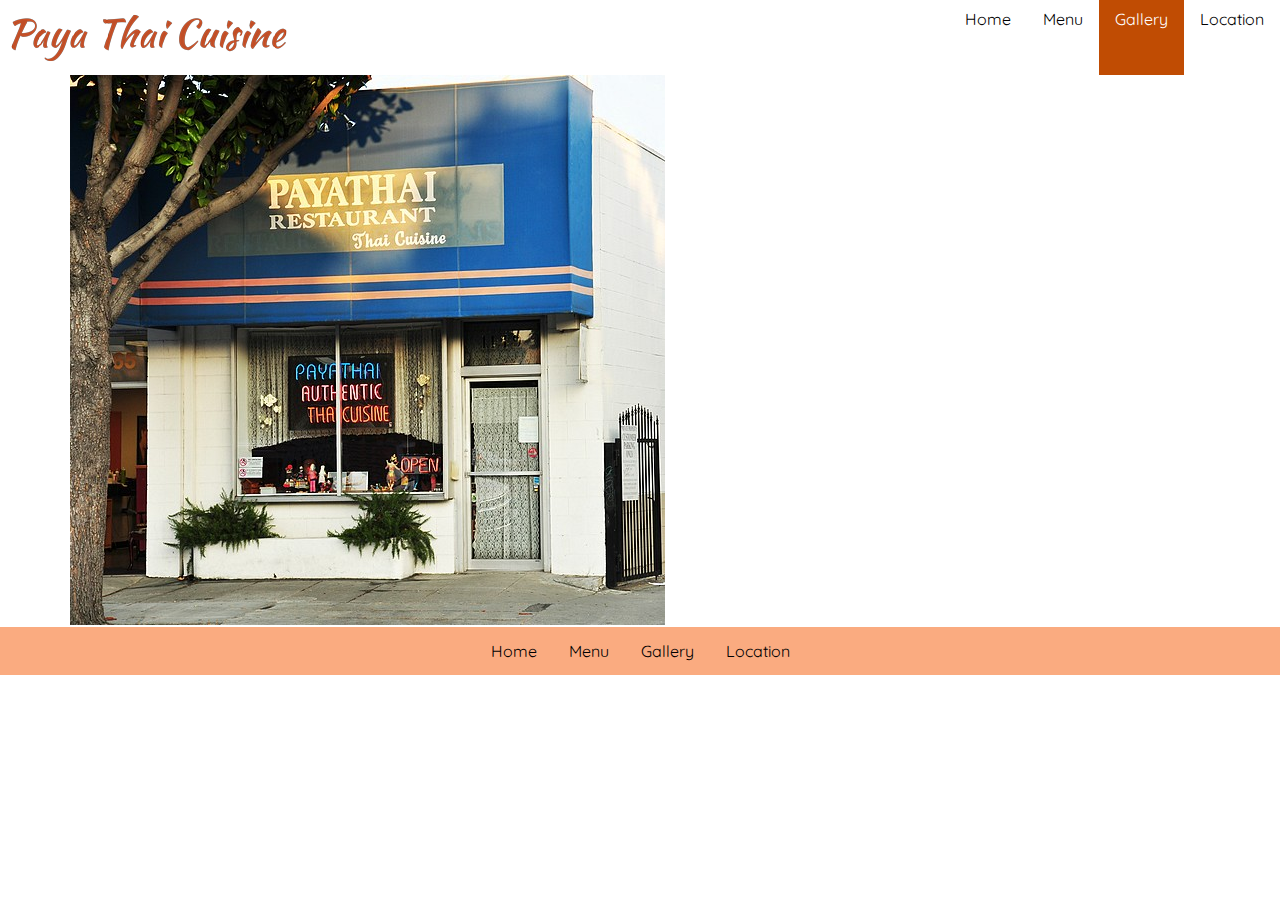
<file: gallery-pages/page5.html>
<!doctype html>
<html class="no-js" lang="en" dir="ltr">
  <head>
    <meta charset="utf-8">
    <meta http-equiv="x-ua-compatible" content="ie=edge">
    <meta name="viewport" content="width=device-width, initial-scale=1.0">
    <meta name="author" content="Jordan"> <!-- add author name -->
    <title>Paya Thai Cuisine</title> <!-- add title -->
    <link rel="stylesheet" href="../css/foundation.css">
    <link rel="stylesheet" href="../css/app.css">
  </head>
  <body id="gallery"> <!-- Add id for page here-->
    <!-- Start the header section of each page here -->

    <!-- NAV AND HEADER -->
    <header class="grid-x">
      <div class="cell large-6 medium-6 small-12 auto">
        <!-- <img src="img/payathai.png" alt="Paya Thai Logo"> -->
        <img src="../img/payaaa2.png" alt="Paya Thai Logo">
      </div>
      <nav class="cell large-6 menu align-right">
        <ul class="menu">
          <li class="auto"><a href="../index.html">Home</a></li>
          <li class="auto"><a href="../menu.html">Menu</a></li>
          <li class="auto"><a href="../gallery.html" class="current">Gallery</a></li>
          <li class="auto"><a href="../location.html">Location</a></li>
        </ul>
      </nav>
    </header>
  <!-- MAIN IMAGE AND TEXT -->
    <div class="grid-container">
      <div class="grid-x grid-margin-x grid-padding-x grid-margin-y small-up-12 medium-up-12 large-up-12">
        <div class="cell">
          <img src="../img/front.jpg" alt="fifth image">
        </div>
      </div>
    </div>

      <footer>
        <nav class="cell footercontainer large-12">
          <ul class="menu align-center menu-padding">
            <li><a href="../index.html">Home</a></li>
            <li><a href="../menu.html">Menu</a></li>
            <li><a href="../gallery.html">Gallery</a></li>
            <li><a href="../location.html">Location</a></li>
          </ul>
        </nav>
      </footer>

          <script src="../js/vendor/jquery.js"></script>
          <script src="../js/vendor/what-input.js"></script>
          <script src="../js/vendor/foundation.js"></script>
          <script src="../js/app.js"></script>
        </body>
      </html>
</file>
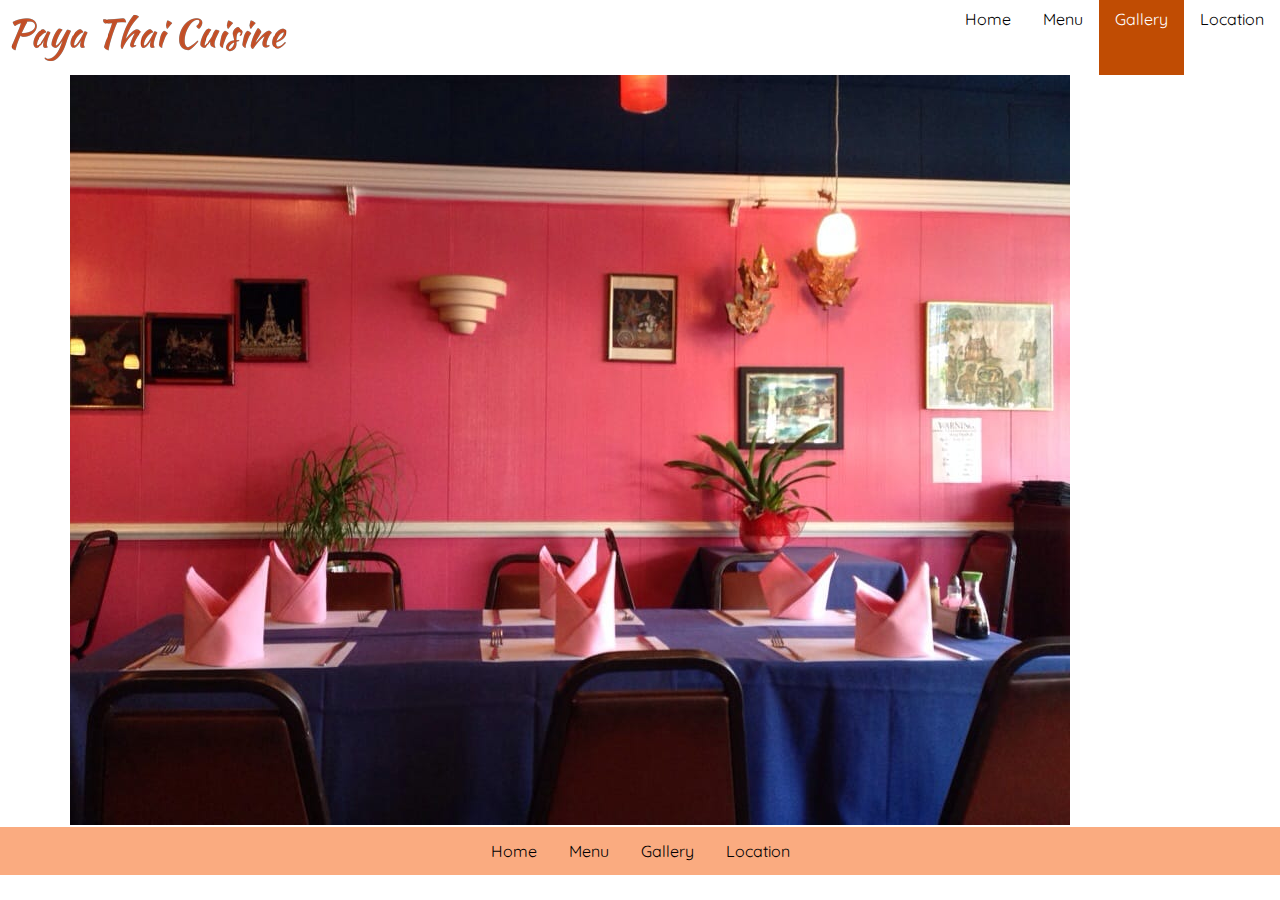
<file: gallery-pages/page6.html>
<!doctype html>
<html class="no-js" lang="en" dir="ltr">
  <head>
    <meta charset="utf-8">
    <meta http-equiv="x-ua-compatible" content="ie=edge">
    <meta name="viewport" content="width=device-width, initial-scale=1.0">
    <meta name="author" content="Jordan"> <!-- add author name -->
    <title>Paya Thai Cuisine</title> <!-- add title -->
    <link rel="stylesheet" href="../css/foundation.css">
    <link rel="stylesheet" href="../css/app.css">
  </head>
  <body id="gallery"> <!-- Add id for page here-->
    <!-- Start the header section of each page here -->

    <!-- NAV AND HEADER -->
    <header class="grid-x">
      <div class="cell large-6 medium-6 small-12 auto">
        <!-- <img src="img/payathai.png" alt="Paya Thai Logo"> -->
        <img src="../img/payaaa2.png" alt="Paya Thai Logo">
      </div>
      <nav class="cell large-6 menu align-right">
        <ul class="menu">
          <li class="auto"><a href="../index.html">Home</a></li>
          <li class="auto"><a href="../menu.html">Menu</a></li>
          <li class="auto"><a href="../gallery.html" class="current">Gallery</a></li>
          <li class="auto"><a href="../location.html">Location</a></li>
        </ul>
      </nav>
    </header>
  <!-- MAIN IMAGE AND TEXT -->
    <div class="grid-container">
      <div class="grid-x grid-margin-x grid-padding-x grid-margin-y small-up-12 medium-up-12 large-up-12">
        <div class="cell">
          <img src="../img/inside1.jpg" alt="fifth image">
        </div>
      </div>
    </div>

      <footer>
        <nav class="cell footercontainer large-12">
          <ul class="menu align-center menu-padding">
            <li><a href="../index.html">Home</a></li>
            <li><a href="../menu.html">Menu</a></li>
            <li><a href="../gallery.html">Gallery</a></li>
            <li><a href="../location.html">Location</a></li>
          </ul>
        </nav>
      </footer>

          <script src="../js/vendor/jquery.js"></script>
          <script src="../js/vendor/what-input.js"></script>
          <script src="../js/vendor/foundation.js"></script>
          <script src="../js/app.js"></script>
        </body>
      </html>
</file>
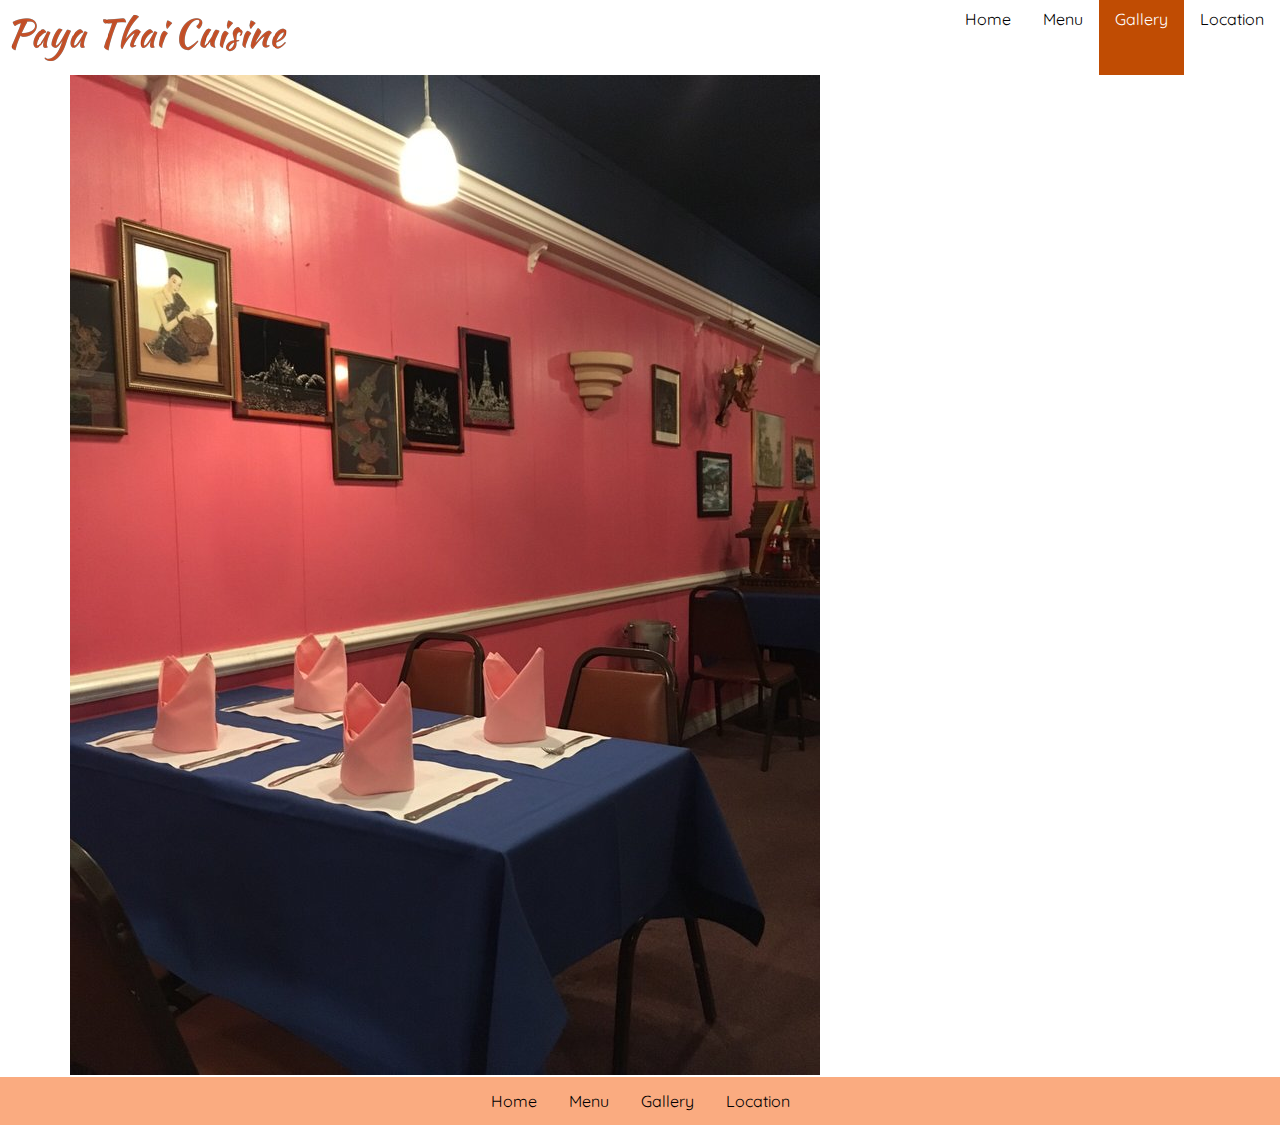
<file: gallery-pages/page7.html>
<!doctype html>
<html class="no-js" lang="en" dir="ltr">
  <head>
    <meta charset="utf-8">
    <meta http-equiv="x-ua-compatible" content="ie=edge">
    <meta name="viewport" content="width=device-width, initial-scale=1.0">
    <meta name="author" content="Jordan"> <!-- add author name -->
    <title>Paya Thai Cuisine</title> <!-- add title -->
    <link rel="stylesheet" href="../css/foundation.css">
    <link rel="stylesheet" href="../css/app.css">
  </head>
  <body id="gallery"> <!-- Add id for page here-->
    <!-- Start the header section of each page here -->

    <!-- NAV AND HEADER -->
    <header class="grid-x">
      <div class="cell large-6 medium-6 small-12 auto">
        <!-- <img src="img/payathai.png" alt="Paya Thai Logo"> -->
        <img src="../img/payaaa2.png" alt="Paya Thai Logo">
      </div>
      <nav class="cell large-6 menu align-right">
        <ul class="menu">
          <li class="auto"><a href="../index.html">Home</a></li>
          <li class="auto"><a href="../menu.html">Menu</a></li>
          <li class="auto"><a href="../gallery.html" class="current">Gallery</a></li>
          <li class="auto"><a href="../location.html">Location</a></li>
        </ul>
      </nav>
    </header>
  <!-- MAIN IMAGE AND TEXT -->
    <div class="grid-container">
      <div class="grid-x grid-margin-x grid-padding-x grid-margin-y small-up-12 medium-up-12 large-up-12">
        <div class="cell">
          <img src="../img/inside2.jpg" alt="fifth image">
        </div>
      </div>
    </div>

      <footer>
        <nav class="cell footercontainer large-12">
          <ul class="menu align-center menu-padding">
            <li><a href="../index.html">Home</a></li>
            <li><a href="../menu.html">Menu</a></li>
            <li><a href="../gallery.html">Gallery</a></li>
            <li><a href="../location.html">Location</a></li>
          </ul>
        </nav>
      </footer>

          <script src="../js/vendor/jquery.js"></script>
          <script src="../js/vendor/what-input.js"></script>
          <script src="../js/vendor/foundation.js"></script>
          <script src="../js/app.js"></script>
        </body>
      </html>
</file>
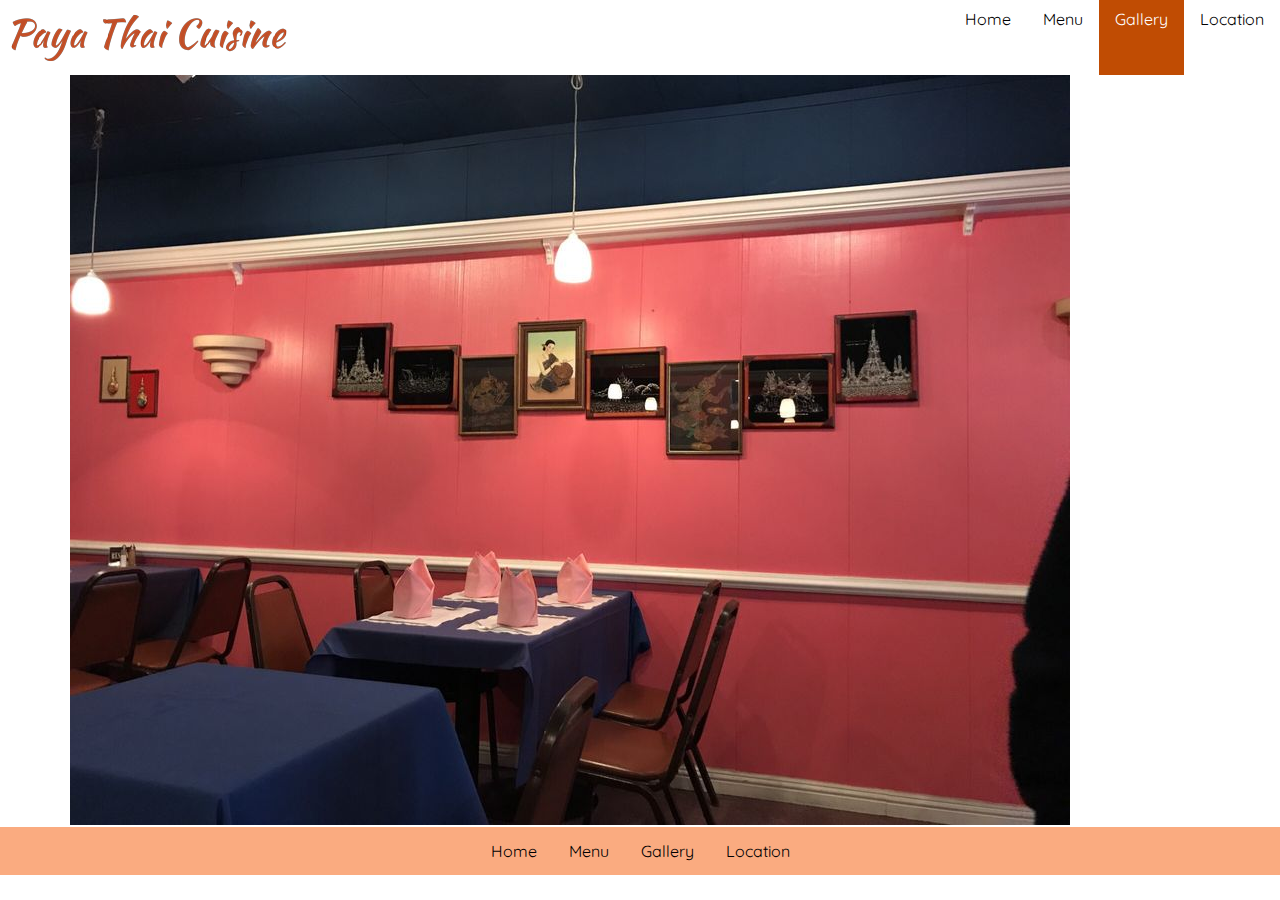
<file: gallery-pages/page8.html>
<!doctype html>
<html class="no-js" lang="en" dir="ltr">
  <head>
    <meta charset="utf-8">
    <meta http-equiv="x-ua-compatible" content="ie=edge">
    <meta name="viewport" content="width=device-width, initial-scale=1.0">
    <meta name="author" content="Jordan"> <!-- add author name -->
    <title>Paya Thai Cuisine</title> <!-- add title -->
    <link rel="stylesheet" href="../css/foundation.css">
    <link rel="stylesheet" href="../css/app.css">
  </head>
  <body id="gallery"> <!-- Add id for page here-->
    <!-- Start the header section of each page here -->

    <!-- NAV AND HEADER -->
    <header class="grid-x">
      <div class="cell large-6 medium-6 small-12 auto">
        <!-- <img src="img/payathai.png" alt="Paya Thai Logo"> -->
        <img src="../img/payaaa2.png" alt="Paya Thai Logo">
      </div>
      <nav class="cell large-6 menu align-right">
        <ul class="menu">
          <li class="auto"><a href="../index.html">Home</a></li>
          <li class="auto"><a href="../menu.html">Menu</a></li>
          <li class="auto"><a href="../gallery.html" class="current">Gallery</a></li>
          <li class="auto"><a href="../location.html">Location</a></li>
        </ul>
      </nav>
    </header>
  <!-- MAIN IMAGE AND TEXT -->
    <div class="grid-container">
      <div class="grid-x grid-margin-x grid-padding-x grid-margin-y small-up-12 medium-up-12 large-up-12">
        <div class="cell">
          <img src="../img/inside3.jpg" alt="fifth image">
        </div>
      </div>
    </div>

      <footer>
        <nav class="cell footercontainer large-12">
          <ul class="menu align-center menu-padding">
            <li><a href="../index.html">Home</a></li>
            <li><a href="../menu.html">Menu</a></li>
            <li><a href="../gallery.html">Gallery</a></li>
            <li><a href="../location.html">Location</a></li>
          </ul>
        </nav>
      </footer>

          <script src="../js/vendor/jquery.js"></script>
          <script src="../js/vendor/what-input.js"></script>
          <script src="../js/vendor/foundation.js"></script>
          <script src="../js/app.js"></script>
        </body>
      </html>
</file>
<file: css/app.css>
@import url('https://fonts.googleapis.com/css?family=Kaushan+Script|Quicksand');


/* MAIN PAGE STARTS HERE */
/*
* {
  border: 1px solid limegreen;
} */
body {
  background-color: white;
}

nav {
  /* background-color: rgb(35,35,35); */
  background-color: white;
}
/* .menu-padding {
  padding: 22px 50px;
} */

/* .main {
  background-image:url(../img/main.jpeg);
  background-repeat: no-repeat;
  background-color:rgb(35,35,35);
  background-position: center;
  height: 1200px;
  border: 3px solid rgb(255,204,221);
} */

/* .hook {
  background-color: rgba(0, 0, 0, 0.5);
} */


nav ul li a {
  color:rgb(0,0,0);
  font-family: 'Quicksand', sans-serif;
  text-align: center;
}

nav ul li a:hover {
  /* color:rgb(255,204,221); */
  background-color: rgba(246,88,1, .5);
  color: black;
}



.current {
  background-color:rgb(192,76,3);
  color: white;
}

#mainpage .centered {
    position: absolute;
    top: 50%;
    left: 50%;
    transform: translate(-50%, -50%);
    /* background-color:rgba(0 , 0, 0, 0.5); */
    /* padding: 20px;
    letter-spacing: 2px;
    font-family: 'Kaushan Script', cursive;
    font-size: 4em; */
    z-index: 10;
}

#mainpage .container {
    position: relative;
    text-align: center;
    color: white;
    z-index: 1;
}

.border {
  border-top: 3px solid rgb(246,88,1);
}

#mainpage .pad {
  padding: 10px;
}
#mainpage .marg {
  margin-top: 100px;
}

/* .catch div:link {
  color:white;
}

.catch div:hover {
  color:rgb(192,76,3);
} */

#mainpage .gradient::after{
  display: block;
  position: relative;
  background-image: linear-gradient(to bottom, rgba(255, 255, 255, 0) 0, #fff 100%);
  margin-top: -150px;
  height: 150px;
  width: 100%;
  content: '';
}

#mainpage p {
  font-family: 'Quicksand', sans-serif;
  font-size: 1.5rem;
}

#mainpage h2 {
  font-family: 'Kaushan Script', cursive;
  /* font-size: 3.9vw; */
  font-size: 3.7em;
  text-align: center;
}
.footercontainer {
  background-color: rgba(246,88,1,.5);
  padding:5px;
}

 .full {
  width: 100vw;
}
.margbottom {
  margin-bottom: 40px;
}

#mainpage h1 {
  font-family: 'Kaushan Script', cursive;
  font-size: 4em;
  color: rgb(246,88,1);
}



/* MAIN PAGE ENDS HERE */


/* MENU STARTS HERE */

#menupage {
  background: white;
}
#navbar {
  overflow: hidden;
  background-color: rgb(192,76,3);
  z-index: 1000000000000;
}

#navbar a {
  float: left;
  display: block;
  color: #FFF;
  text-align: center;
  padding: 14px 16px;
  text-decoration: none;
  font-size: 1.3rem;
}

#navbar a:hover {
  background-color: rgba(246,88,1, .5)
  color: black;
}

#navbar a.active {
  background-color: #4CAF50;
  color: white;
}
/* #navbar {
  overflow: hidden;
  background-color: white;
  border: 2px dotted black;
  z-index: 10;
}
#navbar a {
  /* float: left; */
  /* display: block;
  color: rgb(68, 69, 156);
  text-align: center;
  padding: 14px 16px;
  text-decoration: none;
  font-size: 1.2rem;
} */

/* #navbar a:hover { */
  /* background-color: #ddd; */
  /* background-color: rgb(255, 204, 221); */


/* #navbar a.active {
  background-color: #4CAF50;
  color: rgb(68, 69, 156);
} */
/* sticky nav end */

#content {
  padding: 16px;
  margin-top: 60px; /* Add a top margin to avoid content overlay */
  z-index: -2;
}
#content p {
  color: rgb(0, 0, 0);
  font-size: 1.2rem;
  font-family: 'Quicksand', sans-serif;
}
#menupage h1 {
  font-family: 'Kaushan Script', cursive;
  font-size: 4em;
  color: rgb(246, 88, 1);
}
#menupage h3 {
  color: rgb(246, 88, 1);
  font-size: 1.8rem;
  text-align: center;
}
#menupage h4 {
  text-align: left;
  color: rgb(246, 88, 1);
}

/* The sticky class is added to the navbar with JS when it reaches its scroll position */
.sticky {
  position: fixed;
  top: 0;
  width: 100%
}

/* Add some top padding to the page content to prevent sudden quick movement (as the navigation bar gets a new position at the top of the page (position:fixed and top:0) */
.sticky + .content {
  padding-top: 60px;
}

/* Menu format css */

.menu-item {
  margin: 35px ;
  font-size: 18px;
}

.menu-item-name{
  /* font-family: helvetica; */
  font-family: 'Quicksand', sans-serif;
  font-size: 1rem;
  font-weight: bold;
  border-bottom: 2px dotted rgb(213, 213, 213);
  text-align: left;
}

.menu-item-description {
  font-family: 'Quicksand', sans-serif;
  font-style: italic;
  font-weight: lighter;
  color: #ddd;
  font-size: .5rem;
  line-height: 2rem;
  padding: 0 10px;
  text-align: left;
}

.menu-item-price{
  font-family: 'Quicksand', sans-serif;
  float: right;
  font-weight: bold;
  font-size: .5rem;
  margin-top: -11px;
}
.menu-section-title {
  /* font-family: georgia; */
  font-family: 'Quicksand', sans-serif;
  font-size: 1.8rem;
  display: block;
  font-weight:normal;
  margin: 20px 0;
  text-align: Center;
  z-index: 0;
}
/* MENU ENDS HERE */

/* location css here */
#location body, nav{
  font-family: 'Quicksand', sans-serif;
}
#location h1, h2, h3, h4, h5, h6{
  font-family: 'Quicksand', sans-serif;
}
#location h1 {
  font-size: 3rem;
}
#location h2 {
  font-size: 1.5rem;
  padding: 4px;
  margin-left: 15px;
}
#location h3 {
  padding: 1px;
  margin-left: 15px;
}
#location h4 {
  font-size: 1rem;
  padding: 1px;
  margin-left: 10px;
  text-align: center;
}
#location p {
  font-size: 1.25rem;
  padding: 1px;
  margin-left: 15px;
  margin-right: auto;
  text-indent: 10px;
  font-family: 'Quicksand', sans-serif;
}
.current {
  background-color:rgb(192,76,3);
  color: white;
}
nav {
  padding-top: 15px;
  margin-top: 2px;
  margin-bottom: 5px;
  color: rgb(0, 0, 0);
  font-size: 1rem;
}
nav ul li a:hover {
  /* color:rgb(255,204,221); */
  background-color: rgba(246,88,1, .5);
  color: black;
}
/* nav a:link, nav a:visited {
  color: rgb(255,255,255);
  background-color: rgb(0,0,0);
} */
input[type=text], select, textarea {
    width: 100%;
    padding: 12px;
    border: 1px solid #ccc;
    border-radius: 4px;
    box-sizing: border-box;
    margin-top: 6px;
    margin-bottom: 16px;
    resize: vertical;
}

input[type=submit] {
    background-color: rgb(0,0,0);
    color: white;
    padding: 5px 15px;
    border: none;
    border-radius: 4px;
    cursor: pointer;
}

input[type=submit]:hover {
    background-color: rgb(255,255,255);
    color: rgb(0,0,0);
}
label {
  padding: 3px;
}
#location .container {
    border-radius: 5px;
    background-color: rgba(176,196,222);
    padding: 10px;
}
#location body {
  background-color: rgb(255,255,255);
}

#location .catch div:link {
  color:white;
}

#location .catch div:hover {
  color:rgb(255,204,221);
}
#location .centered {
    position: absolute;
    top: 40%;
    left: 25%;
    transform: translate(-50%, -50%);
    background-color:rgba(0 , 0, 0, 0.5);
    padding: 25px;
    letter-spacing: 2px;
    font-family: 'Kaushan Script', cursive;
    font-size: 4rem;
}
/* comment */
/* location css ends here */



/* UNIVERSAL */
footer .footercontainer .cc {
  font-size: 1rem;
  padding: 1px;
  margin-left: 10px;
  text-align: center;
}
</file>
<file: css/location.css>
/* {outline:1px solid red;}*/
/* @import url('https://fonts.googleapis.com/css?family=Montserrat|Playfair+Display'); */
@import url('https://fonts.googleapis.com/css?family=Kaushan+Script|Quicksand');
/* location css here */
body, nav{
  font-family: 'Quicksand', sans-serif;
}
h1, h2, h3, h4, h5, h6{
  font-family: 'Quicksand', sans-serif;
}
h1 {
  font-size: 3rem;
}
h2 {
  font-size: 1.5rem;
  padding: 4px;
  margin-left: 15px;
}
h3 {
  padding: 1px;
  margin-left: 15px;
}
h4 {
  font-size: 1rem;
  padding: 1px;
  margin-left: 10px;
  text-align: center;
}
p {
  font-size: 1.25rem;
  padding: 1px;
  margin-left: 15px;
  margin-right: auto;
  text-indent: 10px;
  font-family: 'Quicksand', sans-serif;
}
.current {
  background-color:rgb(192,76,3);
  color: white;
}
nav {
  padding-top: 15px;
  margin-top: 2px;
  margin-bottom: 5px;
  color: rgb(0, 0, 0);
  font-size: 1rem;
}
nav ul li a:hover {
  /* color:rgb(255,204,221); */
  background-color: rgba(246,88,1, .5);
  color: black;
}
/* nav a:link, nav a:visited {
  color: rgb(255,255,255);
  background-color: rgb(0,0,0);
} */
input[type=text], select, textarea {
    width: 100%;
    padding: 12px;
    border: 1px solid #ccc;
    border-radius: 4px;
    box-sizing: border-box;
    margin-top: 6px;
    margin-bottom: 16px;
    resize: vertical;
}

input[type=submit] {
    background-color: rgb(0,0,0);
    color: white;
    padding: 5px 15px;
    border: none;
    border-radius: 4px;
    cursor: pointer;
}

input[type=submit]:hover {
    background-color: rgb(255,255,255);
    color: rgb(0,0,0);
}
label {
  padding: 3px;
}
.container {
    border-radius: 5px;
    background-color: rgba(176,196,222);
    padding: 10px;
}
body {
  background-color: rgb(255,255,255);
}

.catch div:link {
  color:white;
}

.catch div:hover {
  color:rgb(255,204,221);
}
.centered {
    position: absolute;
    top: 40%;
    left: 25%;
    transform: translate(-50%, -50%);
    background-color:rgba(0 , 0, 0, 0.5);
    padding: 25px;
    letter-spacing: 2px;
    font-family: 'Kaushan Script', cursive;
    font-size: 4rem;
}
/* comment */
/* location css ends here */
</file>
